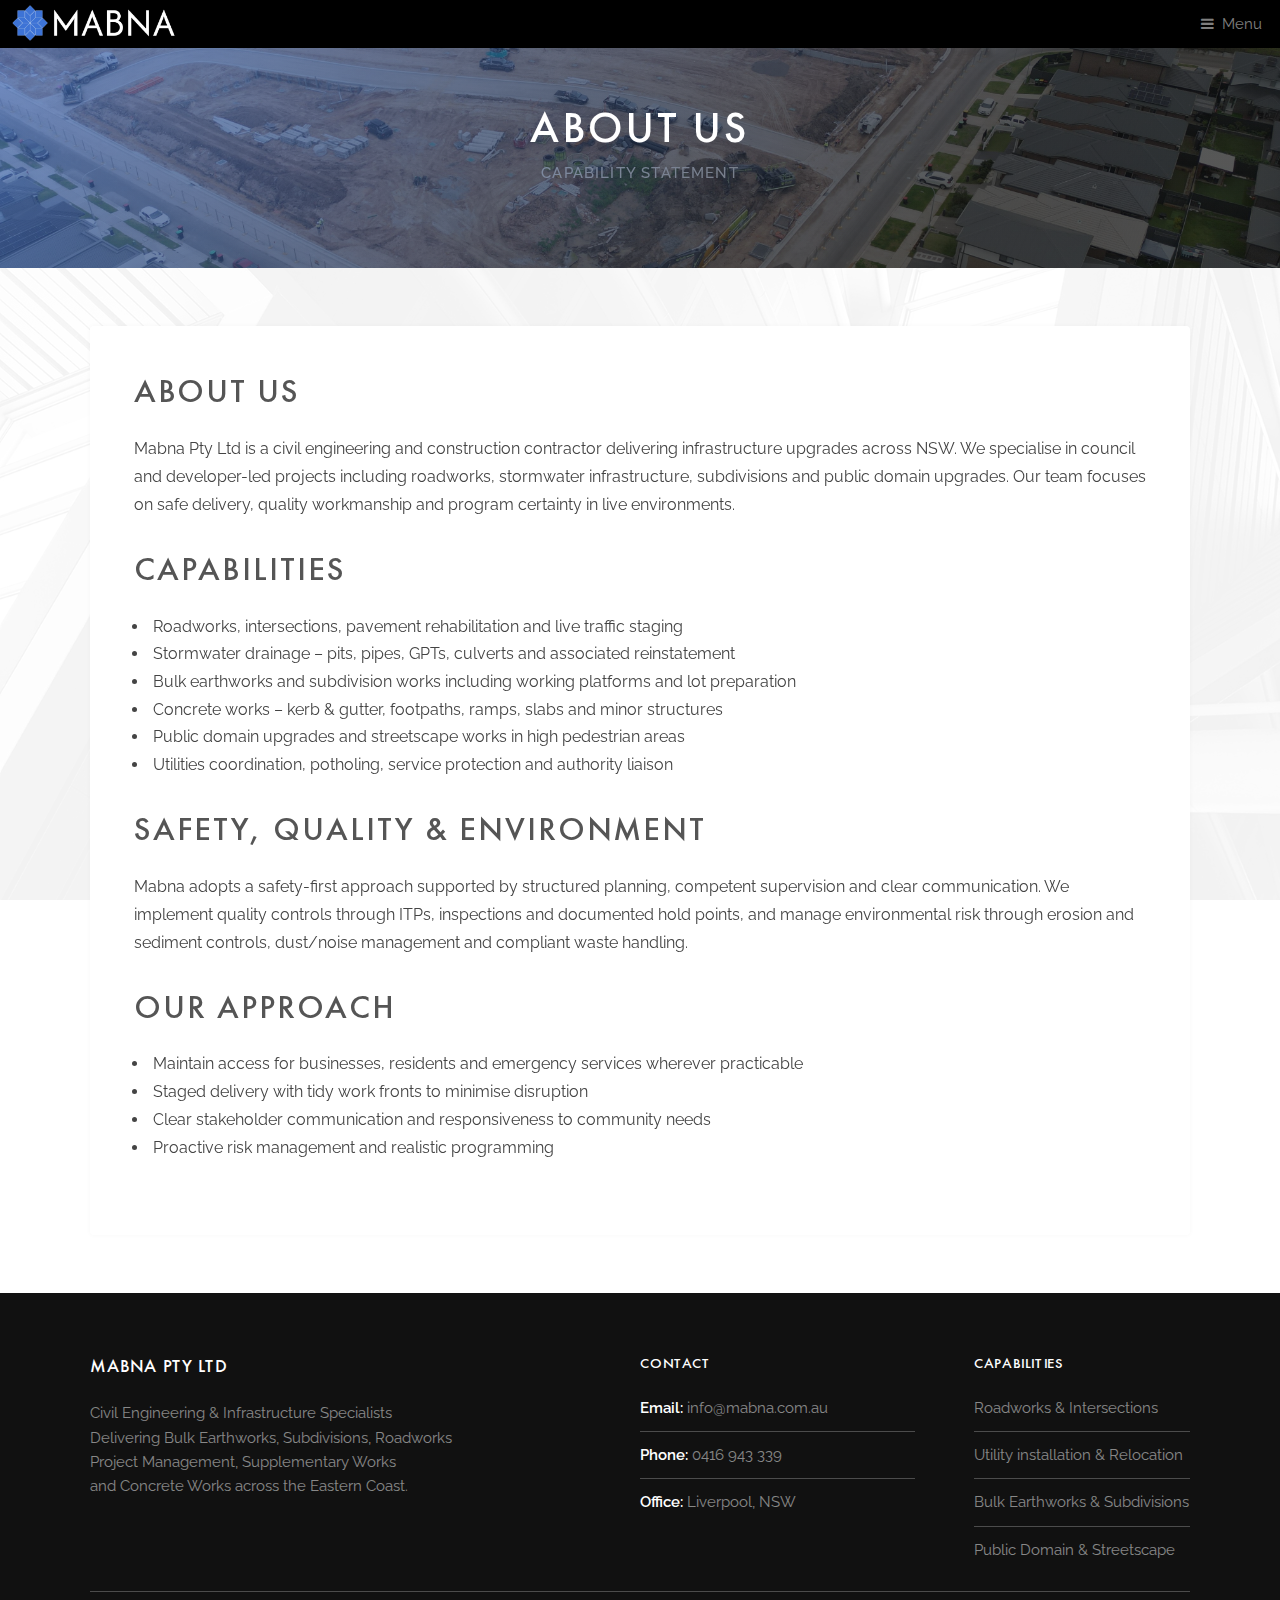
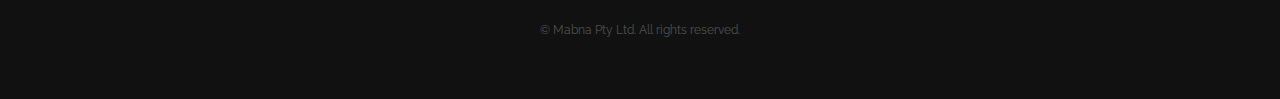
<file: about.html>
<!DOCTYPE HTML>
<!--
	Industrious by TEMPLATED
	templated.co @templatedco
	Released for free under the Creative Commons Attribution 3.0 license (templated.co/license)
-->
<html>
	<head>
		
		<title>About | Mabna</title>
<meta name="description" content="Learn about Mabna’s team, capabilities and approach to delivering council and development civil works across NSW.">

		<!-- Favicon & App Icons -->
<link rel="apple-touch-icon" sizes="180x180" href="images/favicon/apple-touch-icon.png">
<link rel="icon" type="image/png" sizes="32x32" href="images/favicon/favicon-32x32.png">
<link rel="icon" type="image/png" sizes="16x16" href="images/favicon/favicon-16x16.png">
<link rel="icon" type="image/x-icon" href="images/favicon/favicon.ico">

<!-- Android / PWA -->
<link rel="manifest" href="images/favicon/site.webmanifest">
<link rel="icon" type="image/png" sizes="192x192" href="images/favicon/android-chrome-192x192.png">
<link rel="icon" type="image/png" sizes="512x512" href="images/favicon/android-chrome-512x512.png">

		<meta charset="utf-8" />
		<meta name="viewport" content="width=device-width, initial-scale=1, user-scalable=no" />
		<meta name="description" content="" />
		<meta name="keywords" content="" />
		<link rel="stylesheet" href="assets/css/main.css" />
	</head>
	<body class="is-preload about">

		<!-- Header -->
			<header id="header">
				<a href="index.html" class="logo">
  <img src="images/logo.png" alt="Mabna" />
</a>

				<nav>
					<a href="#menu">Menu</a>
				</nav>
			</header>

		<!-- Nav -->
			<nav id="menu">
				<ul class="links">
					<li><a href="index.html">Home</a></li>
					<li><a href="about.html">About Us</a></li>
					<li><a href="projects.html">Projects</a></li>
					<li><a href="contact.html">Contact</a></li>
				</ul>
			</nav>

		<!-- Heading -->
			<div id="heading" >
				<header class="major">
 <h1>About Us</h1>
<p class="page-subtitle">Capability Statement</p>
</header>

			</div>

		<!-- Main -->
			<section id="main" class="wrapper">
				<div class="inner">
					<div class="content">
						<header>
							<h2>About Us</h2>
						</header>
						<p>
Mabna Pty Ltd is a civil engineering and construction contractor delivering infrastructure
upgrades across NSW. We specialise in council and developer-led projects including roadworks,
stormwater infrastructure, subdivisions and public domain upgrades. Our team focuses on safe
delivery, quality workmanship and program certainty in live environments.
</p>

<h2>Capabilities</h2>
<ul>
  <li>Roadworks, intersections, pavement rehabilitation and live traffic staging</li>
  <li>Stormwater drainage – pits, pipes, GPTs, culverts and associated reinstatement</li>
  <li>Bulk earthworks and subdivision works including working platforms and lot preparation</li>
  <li>Concrete works – kerb & gutter, footpaths, ramps, slabs and minor structures</li>
  <li>Public domain upgrades and streetscape works in high pedestrian areas</li>
  <li>Utilities coordination, potholing, service protection and authority liaison</li>
</ul>

<h2>Safety, Quality & Environment</h2>
<p>
Mabna adopts a safety-first approach supported by structured planning, competent supervision
and clear communication. We implement quality controls through ITPs, inspections and documented
hold points, and manage environmental risk through erosion and sediment controls, dust/noise
management and compliant waste handling.
</p>

<h2>Our Approach</h2>
<ul>
  <li>Maintain access for businesses, residents and emergency services wherever practicable</li>
  <li>Staged delivery with tidy work fronts to minimise disruption</li>
  <li>Clear stakeholder communication and responsiveness to community needs</li>
  <li>Proactive risk management and realistic programming</li>
</ul>
					</div>
				</div>
			</section>

		<!-- Footer -->
			<footer id="footer">
					<div class="inner">
					<div class="content">
					<section>
  <h3>Mabna Pty Ltd</h3>
  <p>
    Civil Engineering &amp; Infrastructure Specialists<br />
    Delivering Bulk Earthworks, Subdivisions, Roadworks<br /> Project Management, Supplementary Works<br /> and Concrete Works across the Eastern Coast.
  </p>
</section>

<section>
  <h4>Contact</h4>
  <ul class="alt">
    <li><strong>Email:</strong> info@mabna.com.au</li>
    <li><strong>Phone:</strong> 0416 943 339</li>
    <li><strong>Office:</strong> Liverpool, NSW</li>
  </ul>
</section>

<section>
  <h4>Capabilities</h4>
  <ul class="alt">
   <li>Roadworks &amp; Intersections</li>
    <li>Utility installation &amp; Relocation</li>
    <li>Bulk Earthworks &amp; Subdivisions</li>
    <li>Public Domain &amp; Streetscape</li>
  </ul>
</section>

					</div>
					<div class="copyright">
  &copy; Mabna Pty Ltd. All rights reserved.
</div>

			</footer>

		<!-- Scripts -->
			<script src="assets/js/jquery.min.js"></script>
			<script src="assets/js/browser.min.js"></script>
			<script src="assets/js/breakpoints.min.js"></script>
			<script src="assets/js/util.js"></script>
			<script src="assets/js/main.js"></script>

	</body>
</html>
</file>
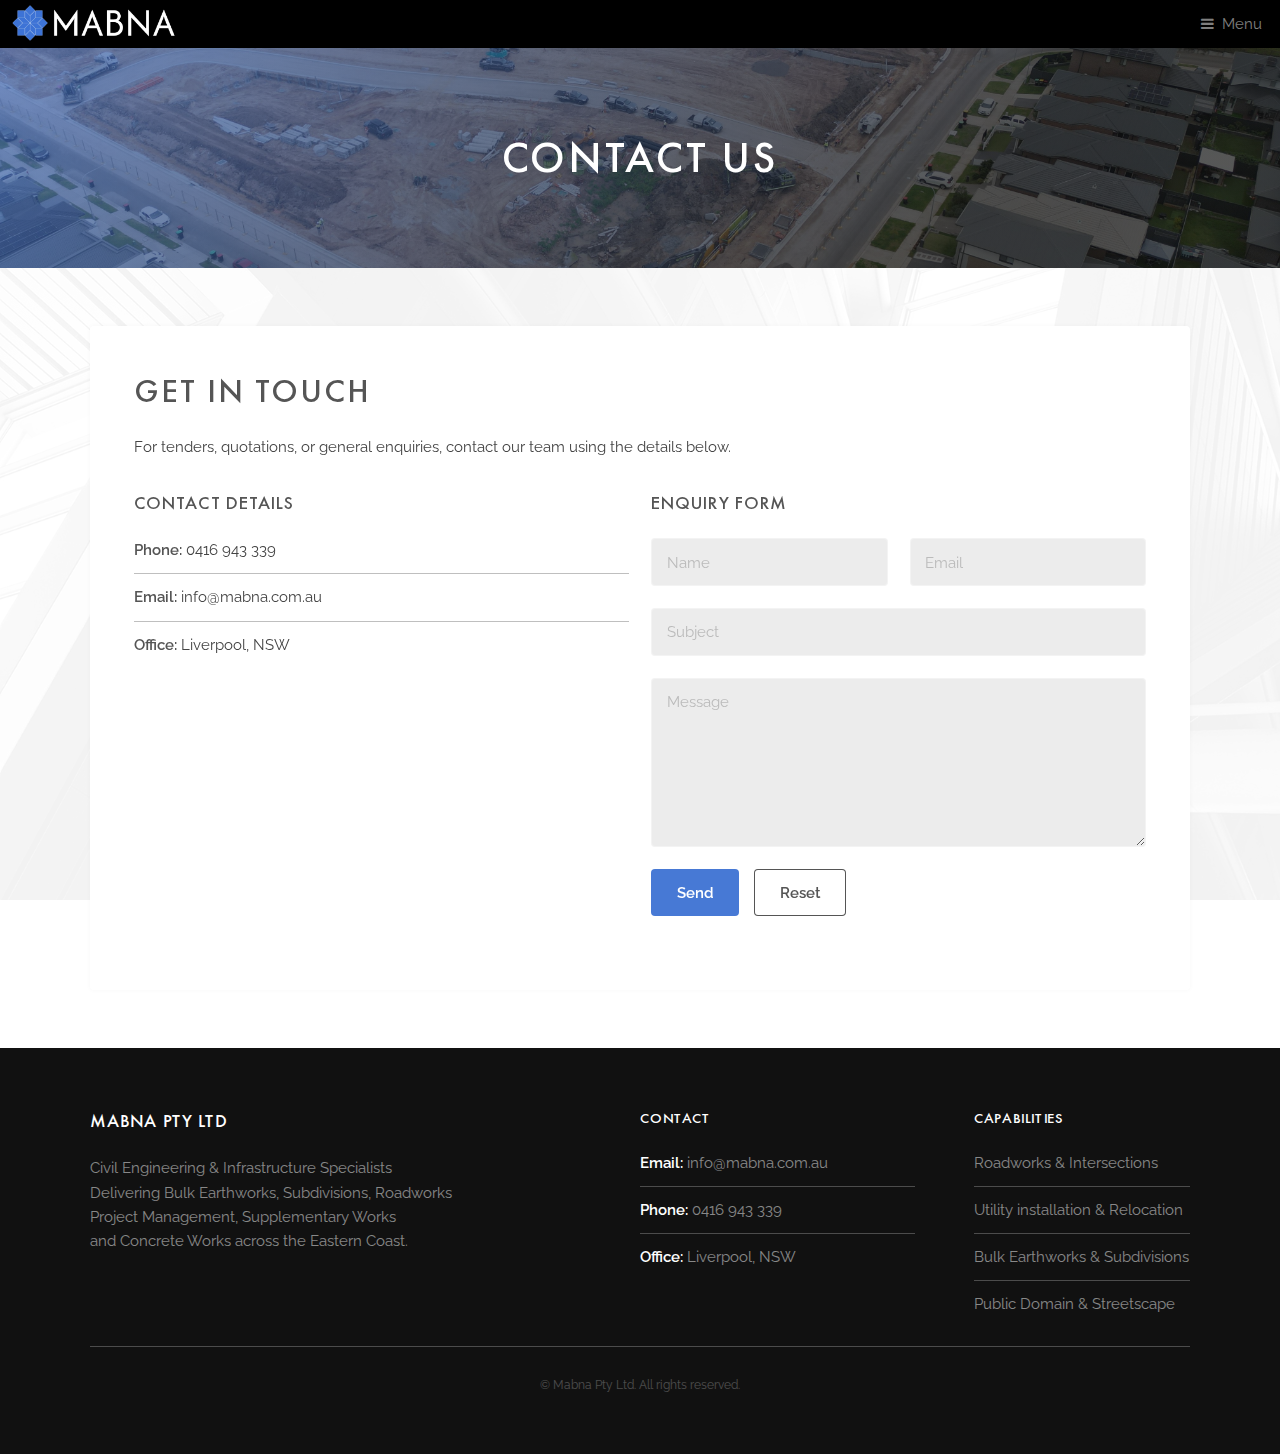
<file: contact.html>
<!DOCTYPE HTML>
<!--
	Industrious by TEMPLATED
	templated.co @templatedco
	Released for free under the Creative Commons Attribution 3.0 license (templated.co/license)
-->
<html>
	<head>
		
		<title>Contact | Mabna</title>
<meta name="description" content="Contact Mabna for civil construction and project delivery enquiries across Sydney and NSW.">

		<!-- Favicon & App Icons -->
<link rel="apple-touch-icon" sizes="180x180" href="images/favicon/apple-touch-icon.png">
<link rel="icon" type="image/png" sizes="32x32" href="images/favicon/favicon-32x32.png">
<link rel="icon" type="image/png" sizes="16x16" href="images/favicon/favicon-16x16.png">
<link rel="icon" type="image/x-icon" href="images/favicon/favicon.ico">

<!-- Android / PWA -->
<link rel="manifest" href="images/favicon/site.webmanifest">
<link rel="icon" type="image/png" sizes="192x192" href="images/favicon/android-chrome-192x192.png">
<link rel="icon" type="image/png" sizes="512x512" href="images/favicon/android-chrome-512x512.png">

		<meta charset="utf-8" />
		<meta name="viewport" content="width=device-width, initial-scale=1, user-scalable=no" />
		<meta name="description" content="" />
		<meta name="keywords" content="" />
		<link rel="stylesheet" href="assets/css/main.css" />
	</head>
	<body class="is-preload">

		<!-- Header -->
			<header id="header">
				<a href="index.html" class="logo">
  <img src="images/logo.png" alt="Mabna" />
</a>

				<nav>
					<a href="#menu">Menu</a>
				</nav>
			</header>

		<!-- Nav -->
			<nav id="menu">
				<ul class="links">
					<li><a href="index.html">Home</a></li>
					<li><a href="about.html">About Us</a></li>
					<li><a href="projects.html">Projects</a></li>
					<li><a href="contact.html">Contact</a></li>
				</ul>
			</nav>

		<!-- Heading -->
			<div id="heading" >
				<h1>Contact Us</h1>
			</div>

		<!-- Main -->
			<section id="main" class="wrapper">
				<div class="inner">
					<div class="content">

						<header>
							<h2>Get in touch</h2>
						</header>
						<p>For tenders, quotations, or general enquiries, contact our team using the details below.</p>
						<div class="row">
							<div class="col-6 col-12-medium">
								<h3>Contact details</h3>
								<ul class="alt">
									<li><strong>Phone:</strong> 0416 943 339</li>
									<li><strong>Email:</strong> info@mabna.com.au</li>
									<li><strong>Office:</strong> Liverpool, NSW</li>
								</ul>
								<p>
							</div>
							<div class="col-6 col-12-medium">
								<h3>Enquiry form</h3>
								

<form id="contact-form" method="POST" action="https://formspree.io/f/xvgeyzjv">
  <!-- Email subject -->
  <input type="hidden" name="_subject" value="New website enquiry – Mabna">

  <!-- Spam protection (honeypot) -->
  <input type="text" name="_gotcha" style="display:none">

  <div class="row gtr-uniform">
    <div class="col-6 col-12-xsmall">
      <input type="text" name="name" id="name" placeholder="Name" required />
    </div>

    <div class="col-6 col-12-xsmall">
      <input type="email" name="email" id="email" placeholder="Email" required />
    </div>

    <div class="col-12">
      <input type="text" name="subject" id="subject" placeholder="Subject" required />

    </div>

    <div class="col-12">
      <textarea name="message" id="message" placeholder="Message" rows="6" required></textarea>
    </div>

    <div class="col-12">
      <ul class="actions">
        <li><input type="submit" value="Send" class="primary" /></li>
        <li><input type="reset" value="Reset" /></li>
      </ul>
    </div>
  </div>
</form>

<div id="form-success" style="display:none;">
  <h3>Thanks — we’ve received your enquiry.</h3>
  <p>Our team will be in touch shortly.</p>
</div>

								</form>
								
						</div>
</div>
				</div>
			</section>

		<!-- Footer -->
			<footer id="footer">
				<div class="inner">
					<div class="content">
					<section>
  <h3>Mabna Pty Ltd</h3>
  <p>
    Civil Engineering &amp; Infrastructure Specialists<br />
    Delivering Bulk Earthworks, Subdivisions, Roadworks<br /> Project Management, Supplementary Works<br /> and Concrete Works across the Eastern Coast.
  </p>
</section>

<section>
  <h4>Contact</h4>
  <ul class="alt">
    <li><strong>Email:</strong> info@mabna.com.au</li>
    <li><strong>Phone:</strong> 0416 943 339</li>
    <li><strong>Office:</strong> Liverpool, NSW</li>
  </ul>
</section>

<section>
  <h4>Capabilities</h4>
  <ul class="alt">
    <li>Roadworks &amp; Intersections</li>
    <li>Utility installation &amp; Relocation</li>
    <li>Bulk Earthworks &amp; Subdivisions</li>
    <li>Public Domain &amp; Streetscape</li>
  </ul>
</section>

					</div>
					<div class="copyright">
  &copy; Mabna Pty Ltd. All rights reserved.
</div>

			</footer>

		<!-- Scripts -->
			<script src="assets/js/jquery.min.js"></script>
			<script src="assets/js/browser.min.js"></script>
			<script src="assets/js/breakpoints.min.js"></script>
			<script src="assets/js/util.js"></script>
			<script src="assets/js/main.js"></script>
<script>
  const form = document.getElementById("contact-form");
  const successMessage = document.getElementById("form-success");

  form.addEventListener("submit", async function (e) {
    e.preventDefault();

    // Force HTML validation UI
    if (!form.checkValidity()) {
      form.reportValidity();
      return;
    }

    const formData = new FormData(form);

    try {
      const response = await fetch(form.action, {
        method: "POST",
        body: formData,
        headers: { "Accept": "application/json" }
      });

      if (response.ok) {
        form.style.display = "none";
        successMessage.style.display = "block";
      } else {
        alert("There was a problem submitting the form. Please try again.");
      }
    } catch (err) {
      alert("There was a problem submitting the form. Please try again.");
    }
  });
</script>


	</body>
</html>
</file>
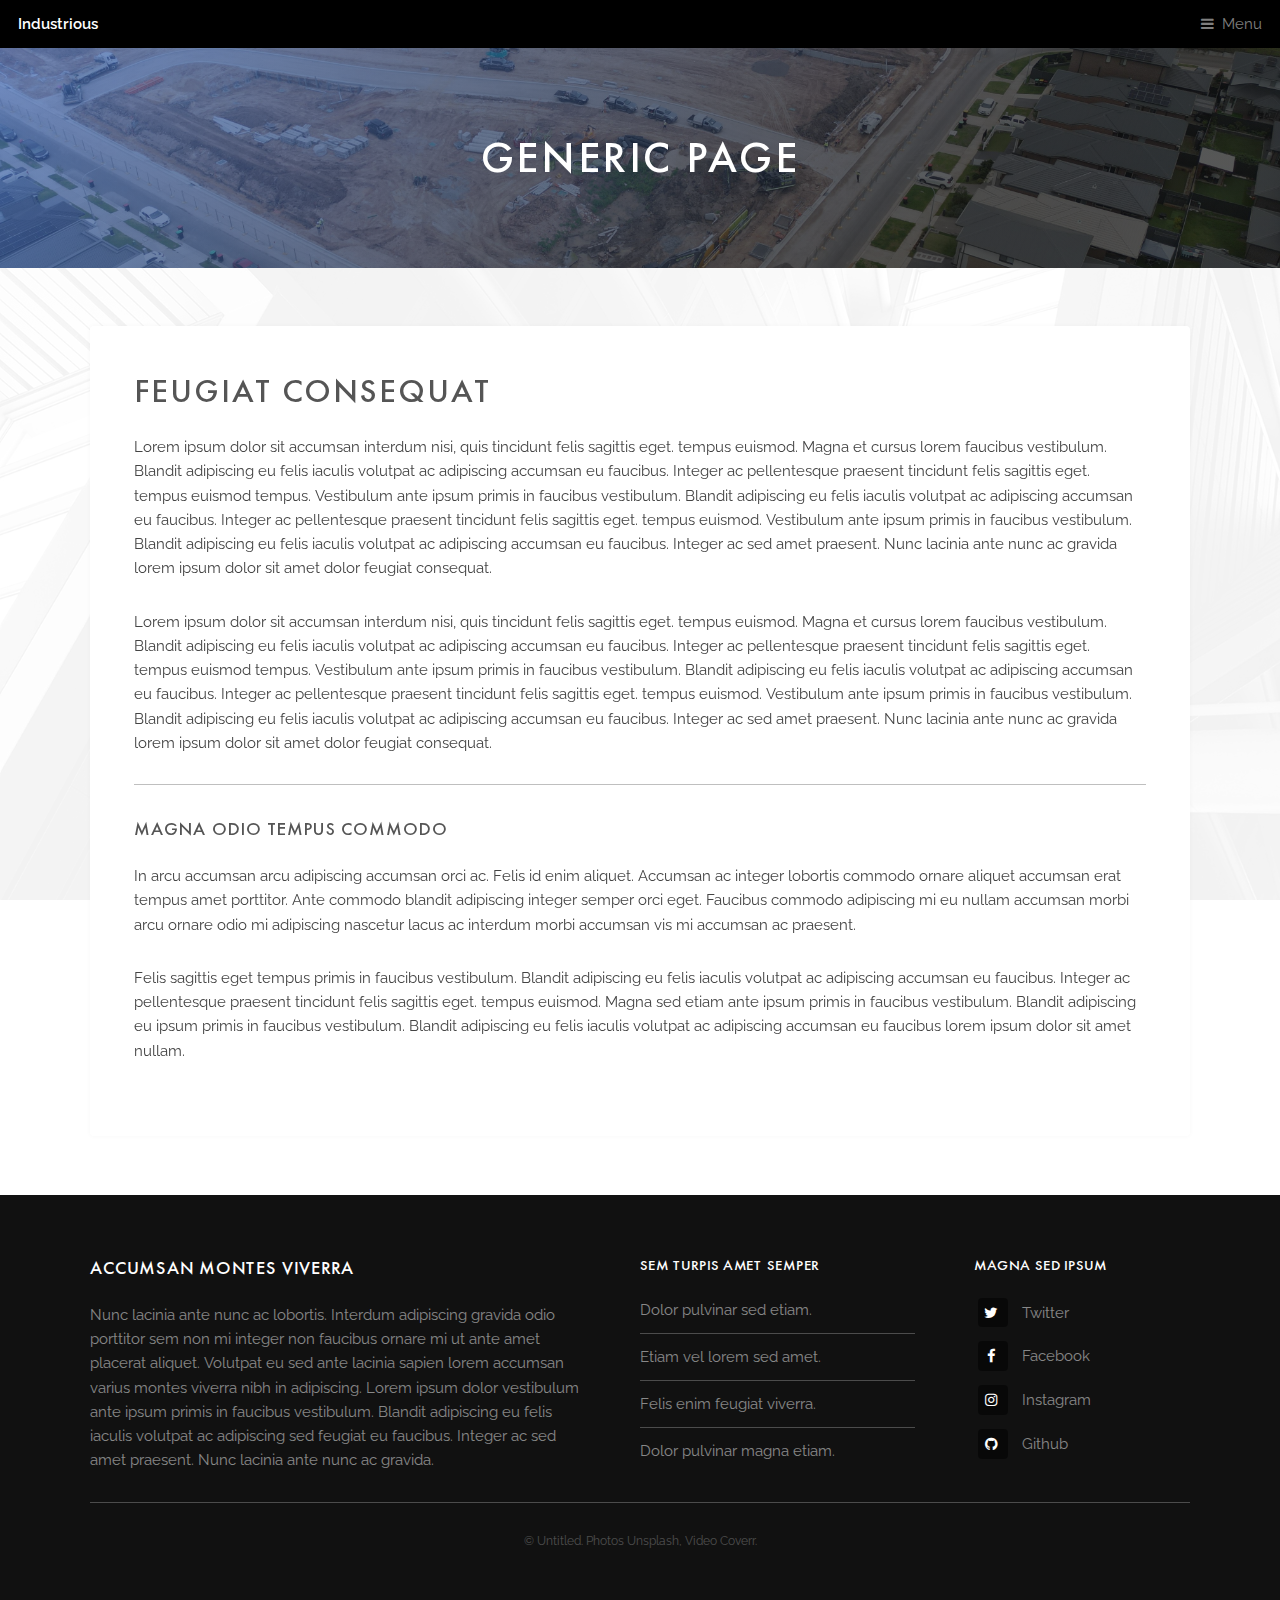
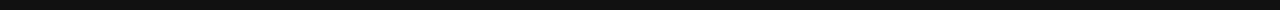
<file: generic.html>
<!DOCTYPE HTML>
<!--
	Industrious by TEMPLATED
	templated.co @templatedco
	Released for free under the Creative Commons Attribution 3.0 license (templated.co/license)
-->
<html>
	<head>
		<title>Generic Page - Industrious by TEMPLATED</title>
		<meta charset="utf-8" />
		<meta name="viewport" content="width=device-width, initial-scale=1, user-scalable=no" />
		<meta name="description" content="" />
		<meta name="keywords" content="" />
		<link rel="stylesheet" href="assets/css/main.css" />
	</head>
	<body class="is-preload">

		<!-- Header -->
			<header id="header">
				<a class="logo" href="index.html">Industrious</a>
				<nav>
					<a href="#menu">Menu</a>
				</nav>
			</header>

		<!-- Nav -->
			<nav id="menu">
				<ul class="links">
					<li><a href="index.html">Home</a></li>
					<li><a href="elements.html">Elements</a></li>
					<li><a href="generic.html">Generic</a></li>
				</ul>
			</nav>

		<!-- Heading -->
			<div id="heading" >
				<h1>Generic Page</h1>
			</div>

		<!-- Main -->
			<section id="main" class="wrapper">
				<div class="inner">
					<div class="content">
						<header>
							<h2>Feugiat consequat</h2>
						</header>
						<p>Lorem ipsum dolor sit accumsan interdum nisi, quis tincidunt felis sagittis eget. tempus euismod. Magna et cursus lorem faucibus vestibulum. Blandit adipiscing eu felis iaculis volutpat ac adipiscing accumsan eu faucibus. Integer ac pellentesque praesent tincidunt felis sagittis eget. tempus euismod tempus. Vestibulum ante ipsum primis in faucibus vestibulum. Blandit adipiscing eu felis iaculis volutpat ac adipiscing accumsan eu faucibus. Integer ac pellentesque praesent tincidunt felis sagittis eget. tempus euismod. Vestibulum ante ipsum primis in faucibus vestibulum. Blandit adipiscing eu felis iaculis volutpat ac adipiscing accumsan eu faucibus. Integer ac sed amet praesent. Nunc lacinia ante nunc ac gravida lorem ipsum dolor sit amet dolor feugiat consequat. </p>
						<p>Lorem ipsum dolor sit accumsan interdum nisi, quis tincidunt felis sagittis eget. tempus euismod. Magna et cursus lorem faucibus vestibulum. Blandit adipiscing eu felis iaculis volutpat ac adipiscing accumsan eu faucibus. Integer ac pellentesque praesent tincidunt felis sagittis eget. tempus euismod tempus. Vestibulum ante ipsum primis in faucibus vestibulum. Blandit adipiscing eu felis iaculis volutpat ac adipiscing accumsan eu faucibus. Integer ac pellentesque praesent tincidunt felis sagittis eget. tempus euismod. Vestibulum ante ipsum primis in faucibus vestibulum. Blandit adipiscing eu felis iaculis volutpat ac adipiscing accumsan eu faucibus. Integer ac sed amet praesent. Nunc lacinia ante nunc ac gravida lorem ipsum dolor sit amet dolor feugiat consequat. </p>
						<hr />
						<h3>Magna odio tempus commodo</h3>
						<p>In arcu accumsan arcu adipiscing accumsan orci ac. Felis id enim aliquet. Accumsan ac integer lobortis commodo ornare aliquet accumsan erat tempus amet porttitor. Ante commodo blandit adipiscing integer semper orci eget. Faucibus commodo adipiscing mi eu nullam accumsan morbi arcu ornare odio mi adipiscing nascetur lacus ac interdum morbi accumsan vis mi accumsan ac praesent.</p>
						<p>Felis sagittis eget tempus primis in faucibus vestibulum. Blandit adipiscing eu felis iaculis volutpat ac adipiscing accumsan eu faucibus. Integer ac pellentesque praesent tincidunt felis sagittis eget. tempus euismod. Magna sed etiam ante ipsum primis in faucibus vestibulum. Blandit adipiscing eu ipsum primis in faucibus vestibulum. Blandit adipiscing eu felis iaculis volutpat ac adipiscing accumsan eu faucibus lorem ipsum dolor sit amet nullam.</p>
					</div>
				</div>
			</section>

		<!-- Footer -->
			<footer id="footer">
				<div class="inner">
					<div class="content">
						<section>
							<h3>Accumsan montes viverra</h3>
							<p>Nunc lacinia ante nunc ac lobortis. Interdum adipiscing gravida odio porttitor sem non mi integer non faucibus ornare mi ut ante amet placerat aliquet. Volutpat eu sed ante lacinia sapien lorem accumsan varius montes viverra nibh in adipiscing. Lorem ipsum dolor vestibulum ante ipsum primis in faucibus vestibulum. Blandit adipiscing eu felis iaculis volutpat ac adipiscing sed feugiat eu faucibus. Integer ac sed amet praesent. Nunc lacinia ante nunc ac gravida.</p>
						</section>
						<section>
							<h4>Sem turpis amet semper</h4>
							<ul class="alt">
								<li><a href="#">Dolor pulvinar sed etiam.</a></li>
								<li><a href="#">Etiam vel lorem sed amet.</a></li>
								<li><a href="#">Felis enim feugiat viverra.</a></li>
								<li><a href="#">Dolor pulvinar magna etiam.</a></li>
							</ul>
						</section>
						<section>
							<h4>Magna sed ipsum</h4>
							<ul class="plain">
								<li><a href="#"><i class="icon fa-twitter">&nbsp;</i>Twitter</a></li>
								<li><a href="#"><i class="icon fa-facebook">&nbsp;</i>Facebook</a></li>
								<li><a href="#"><i class="icon fa-instagram">&nbsp;</i>Instagram</a></li>
								<li><a href="#"><i class="icon fa-github">&nbsp;</i>Github</a></li>
							</ul>
						</section>
					</div>
					<div class="copyright">
						&copy; Untitled. Photos <a href="https://unsplash.co">Unsplash</a>, Video <a href="https://coverr.co">Coverr</a>.
					</div>
				</div>
			</footer>

		<!-- Scripts -->
			<script src="assets/js/jquery.min.js"></script>
			<script src="assets/js/browser.min.js"></script>
			<script src="assets/js/breakpoints.min.js"></script>
			<script src="assets/js/util.js"></script>
			<script src="assets/js/main.js"></script>

	</body>
</html>
</file>
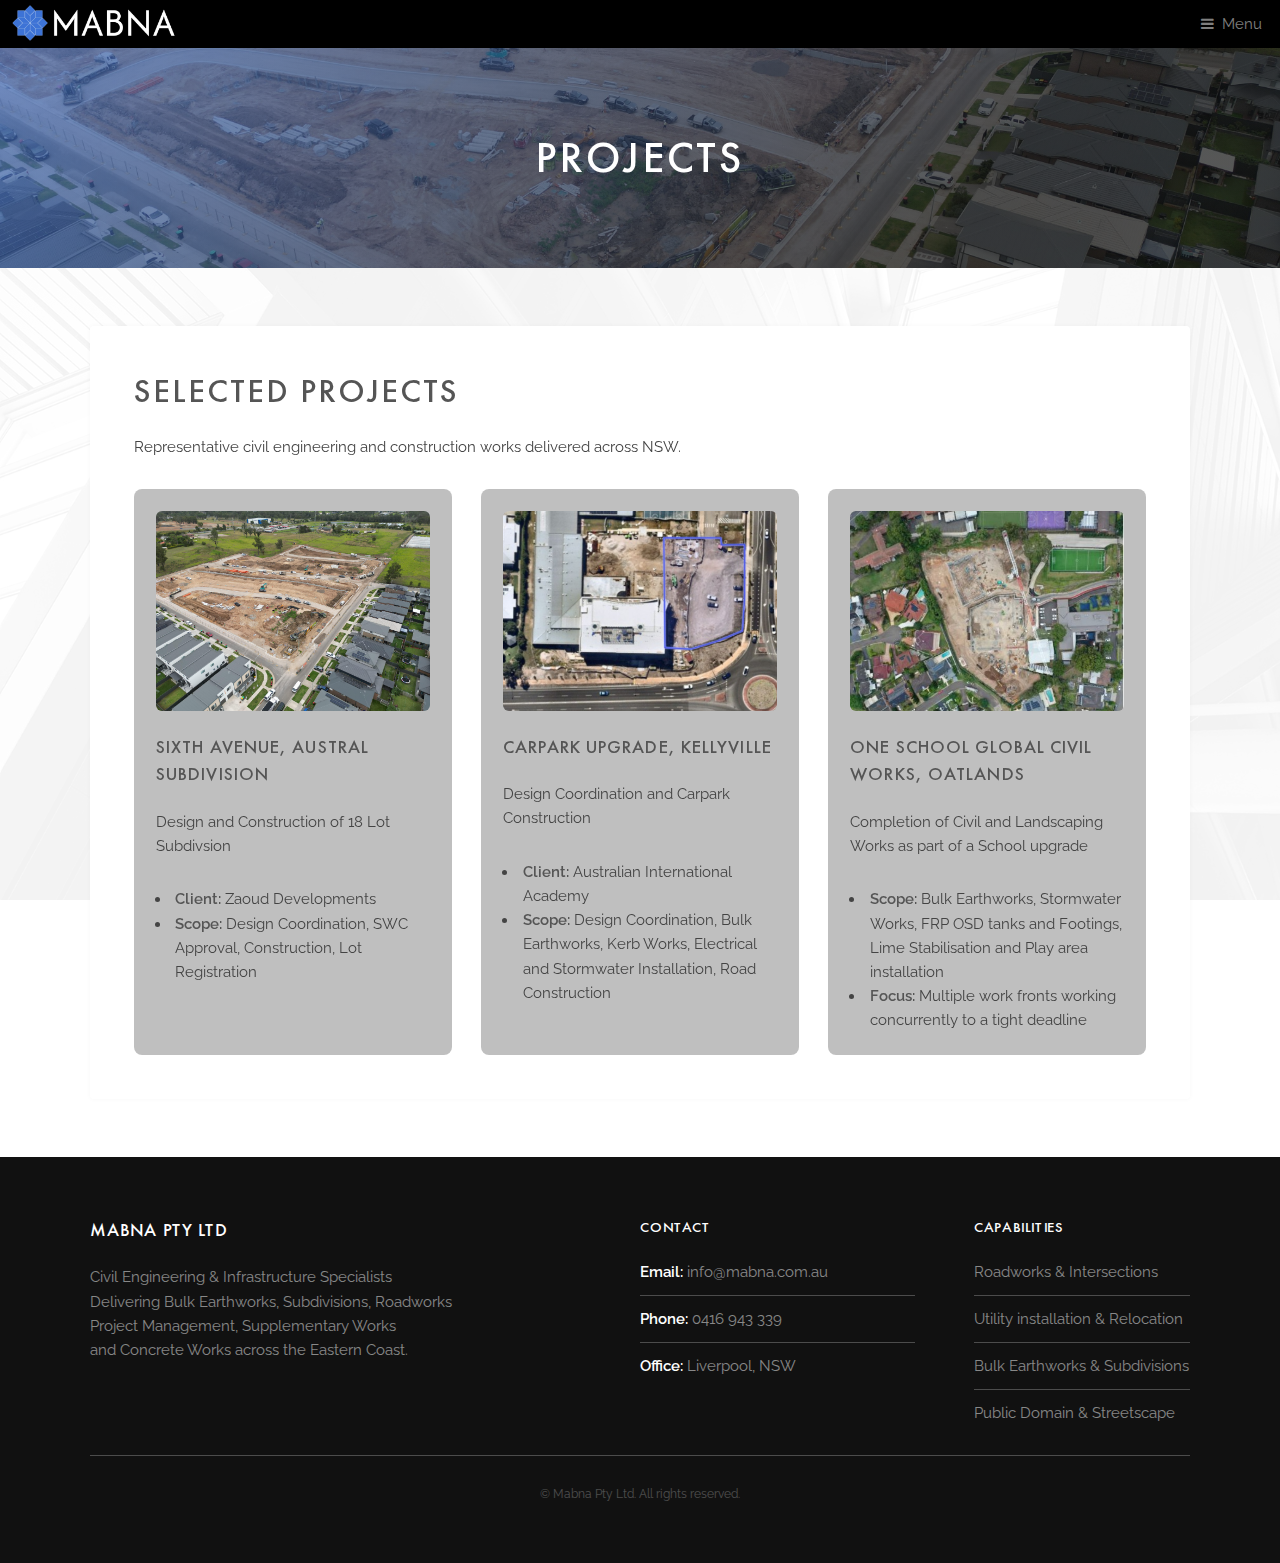
<file: projects.html>
<!DOCTYPE HTML>
<!--
	Industrious by TEMPLATED
	templated.co @templatedco
	Released for free under the Creative Commons Attribution 3.0 license (templated.co/license)
-->
<html>
	<head>
		
		<title>Projects | Mabna</title>
		<!-- Favicon & App Icons -->
<link rel="apple-touch-icon" sizes="180x180" href="images/favicon/apple-touch-icon.png">
<link rel="icon" type="image/png" sizes="32x32" href="images/favicon/favicon-32x32.png">
<link rel="icon" type="image/png" sizes="16x16" href="images/favicon/favicon-16x16.png">
<link rel="icon" type="image/x-icon" href="images/favicon/favicon.ico">

<!-- Android / PWA -->
<link rel="manifest" href="images/favicon/site.webmanifest">
<link rel="icon" type="image/png" sizes="192x192" href="images/favicon/android-chrome-192x192.png">
<link rel="icon" type="image/png" sizes="512x512" href="images/favicon/android-chrome-512x512.png">

		<meta charset="utf-8" />
		<meta name="viewport" content="width=device-width, initial-scale=1, user-scalable=no" />
		<meta name="description" content="" />
		<meta name="keywords" content="" />
		<link rel="stylesheet" href="assets/css/main.css" />
	</head>
	<body class="is-preload">

		<!-- Header -->
			<header id="header">
				<a href="index.html" class="logo">
  <img src="images/logo.png" alt="Mabna Pty Ltd" />
</a>

				<nav>
					<a href="#menu">Menu</a>
				</nav>
			</header>

		<!-- Nav -->
			<nav id="menu">
				<ul class="links">
					<li><a href="index.html">Home</a></li>
					<li><a href="about.html">About Us</a></li>
					<li><a href="projects.html">Projects</a></li>
					<li><a href="contact.html">Contact</a></li>
				</ul>
			</nav>

		<!-- Heading -->
			<div id="heading" >
				<h1>Projects</h1>
			</div>

		<!-- Main -->
			<section id="main" class="wrapper">
				<div class="inner">
					<div class="content">
<header>
  <h2>Selected Projects</h2>
  <p>Representative civil engineering and construction works delivered across NSW.</p>
</header>

<div class="project-grid">

  <article class="project-card">
    <img src="images/project-1.jpg" alt="Bigge Street & Railway Street Intersection Upgrade">
    <h3>Sixth Avenue, Austral Subdivision</h3>
    <p>Design and Construction of 18 Lot Subdivsion</p>
    <ul>
      <li><strong>Client:</strong> Zaoud Developments</li>
      <li><strong>Scope:</strong> Design Coordination, SWC Approval, Construction, Lot Registration</li>
    </ul>
  </article>

  <article class="project-card">
    <img src="images/project-2.jpg" alt="Subdivision Works – South West Sydney">
    <h3>Carpark Upgrade, Kellyville</h3>
    <p>Design Coordination and Carpark Construction</p>
    <ul>
      <li><strong>Client:</strong> Australian International Academy</li>
      <li><strong>Scope:</strong> Design Coordination, Bulk Earthworks, Kerb Works, Electrical and Stormwater Installation, Road Construction</li>
    </ul>
  </article>

  <article class="project-card">
    <img src="images/project-3.jpg" alt="Stormwater & Public Domain Upgrade">
    <h3>One School Global Civil Works, Oatlands</h3>
    <p>Completion of Civil and Landscaping Works as part of a School upgrade</p>
    <ul>
      <li><strong>Scope:</strong> Bulk Earthworks, Stormwater Works, FRP OSD tanks and Footings, Lime Stabilisation and Play area installation</li>
      <li><strong>Focus:</strong> Multiple work fronts working concurrently to a tight deadline</li>
    </ul>
  </article>

</div>


				</div>
			</section>

		<!-- Footer -->
			<footer id="footer">
					<div class="inner">
					<div class="content">
					<section>
  <h3>Mabna Pty Ltd</h3>
  <p>
     Civil Engineering &amp; Infrastructure Specialists<br />
    Delivering Bulk Earthworks, Subdivisions, Roadworks<br /> Project Management, Supplementary Works<br /> and Concrete Works across the Eastern Coast.
  </p>
</section>

<section>
  <h4>Contact</h4>
  <ul class="alt">
    <li><strong>Email:</strong> info@mabna.com.au</li>
    <li><strong>Phone:</strong> 0416 943 339</li>
    <li><strong>Office:</strong> Liverpool, NSW</li>
  </ul>
</section>

<section>
  <h4>Capabilities</h4>
  <ul class="alt">
   <li>Roadworks &amp; Intersections</li>
    <li>Utility installation &amp; Relocation</li>
    <li>Bulk Earthworks &amp; Subdivisions</li>
    <li>Public Domain &amp; Streetscape</li>
  </ul>
</section>

					</div>
					<div class="copyright">
  &copy; Mabna Pty Ltd. All rights reserved.
</div>

			</footer>

		<!-- Scripts -->
			<script src="assets/js/jquery.min.js"></script>
			<script src="assets/js/browser.min.js"></script>
			<script src="assets/js/breakpoints.min.js"></script>
			<script src="assets/js/util.js"></script>
			<script src="assets/js/main.js"></script>

	</body>
</html>
</file>
<file: assets/css/main.css>
@import url(font-awesome.min.css);
@import url("https://fonts.googleapis.com/css?family=Raleway:200,300,400,500,600");
/*
	Industrious by TEMPLATED
	templated.co @templatedco
	Released for free under the Creative Commons Attribution 3.0 license (templated.co/license)
*/
/* Basic */

@font-face {
  font-family: "FuturaCyrillic";
  src: url("../fonts/FuturaCyrillicMedium.ttf") format("truetype");
  font-weight: 500;
  font-style: normal;
  font-display: swap;
}

@-ms-viewport {
  width: device-width; }
body {
  -ms-overflow-style: scrollbar; }

@media screen and (max-width: 480px) {
  html, body {
    min-width: 320px; } }
html {
  box-sizing: border-box; }

*, *:before, *:after {
  box-sizing: inherit; }

body {
  background: #ffffff; }
  body.is-preload *, body.is-preload *:before, body.is-preload *:after {
    -moz-animation: none !important;
    -webkit-animation: none !important;
    -ms-animation: none !important;
    animation: none !important;
    -moz-transition: none !important;
    -webkit-transition: none !important;
    -ms-transition: none !important;
    transition: none !important; }

html, body, div, span, applet, object,
iframe, h1, h2, h3, h4, h5, h6, p, blockquote,
pre, a, abbr, acronym, address, big, cite,
code, del, dfn, em, img, ins, kbd, q, s, samp,
small, strike, strong, sub, sup, tt, var, b,
u, i, center, dl, dt, dd, ol, ul, li, fieldset,
form, label, legend, table, caption, tbody,
tfoot, thead, tr, th, td, article, aside,
canvas, details, embed, figure, figcaption,
footer, header, hgroup, menu, nav, output, ruby,
section, summary, time, mark, audio, video {
  margin: 0;
  padding: 0;
  border: 0;
  font-size: 100%;
  font: inherit;
  vertical-align: baseline; }

article, aside, details, figcaption, figure,
footer, header, hgroup, menu, nav, section {
  display: block; }

body {
  line-height: 1; }

ol, ul {
  list-style: none; }

blockquote, q {
  quotes: none; }
  blockquote:before, blockquote:after, q:before, q:after {
    content: '';
    content: none; }

table {
  border-collapse: collapse;
  border-spacing: 0; }

body {
  -webkit-text-size-adjust: none; }

mark {
  background-color: transparent;
  color: inherit; }

input::-moz-focus-inner {
  border: 0;
  padding: 0; }

input, select, textarea {
  -moz-appearance: none;
  -webkit-appearance: none;
  -ms-appearance: none;
  appearance: none; }

/* Typography */
html {
  font-size: 13pt; }
  @media screen and (max-width: 1680px) {
    html {
      font-size: 11pt; } }
  @media screen and (max-width: 980px) {
    html {
      font-size: 12pt; } }
  @media screen and (max-width: 480px) {
    html {
      font-size: 11pt; } }

body {
  background-color: #ffffff;
  color: #444444; }

body, input, select, textarea {
  font-family: "Raleway", Arial, Helvetica, sans-serif;
  font-weight: 400;
  font-size: 1rem;
  line-height: 1.65; }

a {
  -moz-transition: color 0.2s ease-in-out;
  -webkit-transition: color 0.2s ease-in-out;
  -ms-transition: color 0.2s ease-in-out;
  transition: color 0.2s ease-in-out;
  text-decoration: underline; }
  a:hover {
    text-decoration: none; }

strong, b {
  font-weight: 600; }

em, i {
  font-style: italic; }

p {
  margin: 0 0 2rem 0; }

header.special {
  text-align: center;
  margin-bottom: 4rem; }
  header.special p {
    max-width: 75%;
    margin-left: auto;
    margin-right: auto; }

h1, h2, h3, h4, h5, h6 {
  font-family: "FuturaCyrillic", Helvetica, Arial, sans-serif;
  font-weight: 500;
  line-height: 1.5;
  text-transform: uppercase;
  letter-spacing: 0.06em;
  margin: 0 0 1.5rem 0;
}

  h1 a, h2 a, h3 a, h4 a, h5 a, h6 a {
    color: inherit;
    text-decoration: none; }

h1 {
  font-size: 3rem;
  line-height: 1.2; }

h2 {
  font-size: 2.25rem;
  line-height: 1.3; }

h3 {
  font-size: 1.25rem; }

h4 {
  font-size: 1rem; }

h5 {
  font-size: 0.9rem; }

h6 {
  font-size: 0.7rem; }

@media screen and (max-width: 736px) {
  h1 {
    font-size: 2.75rem;
    line-height: 1.3; }

  h2 {
    font-size: 1.75rem;
    line-height: 1.5; }

  h3 {
    font-size: 1.25rem; } }
sub {
  font-size: 0.8rem;
  position: relative;
  top: 0.5rem; }

sup {
  font-size: 0.8rem;
  position: relative;
  top: -0.5rem; }

blockquote {
  border-left: solid 0.5rem;
  font-style: italic;
  margin: 0 0 2rem 0;
  padding: 1rem 0 1rem 2rem; }

code {
  border-radius: 4px;
  border: solid 1px;
  font-family: "Courier New", monospace;
  font-size: 0.9rem;
  margin: 0 0.25rem;
  padding: 0.25rem 0.65rem; }

pre {
  -webkit-overflow-scrolling: touch;
  font-family: "Courier New", monospace;
  font-size: 0.9rem;
  margin: 0 0 2rem 0; }
  pre code {
    display: block;
    line-height: 1.75;
    padding: 1rem 1.5rem;
    overflow-x: auto; }

hr {
  border: 0;
  border-bottom: solid 1px;
  margin: 2rem 0; }
  hr.major {
    margin: 4rem 0; }

input, select, textarea {
  color: #555555; }

a {
  color: #4779D5; }

strong, b {
  color: #555555; }

h1, h2, h3, h4, h5, h6 {
  color: #555555; }

blockquote {
  border-left-color: rgba(0, 0, 0, 0.25); }

code {
  background: rgba(0, 0, 0, 0.075);
  border-color: rgba(0, 0, 0, 0.25); }

hr {
  border-bottom-color: rgba(0, 0, 0, 0.25); }

/* Inner */
.inner {
  margin: 0 auto;
  width: 75rem;
  max-width: calc(100% - 6rem); }
  @media screen and (max-width: 480px) {
    .inner {
      max-width: calc(100% - 3rem); } }

/* Button */
input[type="submit"],
input[type="reset"],
input[type="button"],
button,
.button {
  -moz-appearance: none;
  -webkit-appearance: none;
  -ms-appearance: none;
  appearance: none;
  -moz-transition: background-color 0.2s ease-in-out, box-shadow 0.2s ease-in-out, color 0.2s ease-in-out;
  -webkit-transition: background-color 0.2s ease-in-out, box-shadow 0.2s ease-in-out, color 0.2s ease-in-out;
  -ms-transition: background-color 0.2s ease-in-out, box-shadow 0.2s ease-in-out, color 0.2s ease-in-out;
  transition: background-color 0.2s ease-in-out, box-shadow 0.2s ease-in-out, color 0.2s ease-in-out;
  border: 0;
  border-radius: 4px;
  cursor: pointer;
  display: inline-block;
  font-weight: 600;
  height: 3.25rem;
  line-height: 3.25rem;
  padding: 0 1.75rem;
  text-align: center;
  text-decoration: none;
  white-space: nowrap; }
  input[type="submit"].small,
  input[type="reset"].small,
  input[type="button"].small,
  button.small,
  .button.small {
    font-size: 0.8rem;
    height: 2.4375rem;
    line-height: 2.4375rem;
    padding: 0 1.25rem; }
  input[type="submit"].large,
  input[type="reset"].large,
  input[type="button"].large,
  button.large,
  .button.large {
    font-size: 1.35rem;
    height: 4.0625rem;
    line-height: 4.0625rem;
    padding: 0 2rem; }
  input[type="submit"].wide,
  input[type="reset"].wide,
  input[type="button"].wide,
  button.wide,
  .button.wide {
    min-width: 13rem; }
  input[type="submit"].icon:before,
  input[type="reset"].icon:before,
  input[type="button"].icon:before,
  button.icon:before,
  .button.icon:before {
    margin-right: 0.5rem; }
  input[type="submit"].fit,
  input[type="reset"].fit,
  input[type="button"].fit,
  button.fit,
  .button.fit {
    width: 100%; }
  input[type="submit"].disabled, input[type="submit"]:disabled,
  input[type="reset"].disabled,
  input[type="reset"]:disabled,
  input[type="button"].disabled,
  input[type="button"]:disabled,
  button.disabled,
  button:disabled,
  .button.disabled,
  .button:disabled {
    pointer-events: none;
    opacity: 0.25; }

input[type="submit"],
input[type="reset"],
input[type="button"],
button,
.button {
  background-color: transparent;
  box-shadow: inset 0 0 0 1px #555555;
  color: #555555 !important; }
  input[type="submit"]:hover,
  input[type="reset"]:hover,
  input[type="button"]:hover,
  button:hover,
  .button:hover {
    box-shadow: inset 0 0 0 1px #4779D5;
    color: #4779D5 !important; }
    input[type="submit"]:hover:active,
    input[type="reset"]:hover:active,
    input[type="button"]:hover:active,
    button:hover:active,
    .button:hover:active {
      background-color: rgba(71, 121, 213, 0.25); }
  input[type="submit"].primary,
  input[type="reset"].primary,
  input[type="button"].primary,
  button.primary,
  .button.primary {
    box-shadow: none;
    background-color: #4779D5;
    color: #ffffff !important; }
    input[type="submit"].primary:hover,
    input[type="reset"].primary:hover,
    input[type="button"].primary:hover,
    button.primary:hover,
    .button.primary:hover {
      background-color: #e2212f;
      box-shadow: none; }
      input[type="submit"].primary:hover:active,
      input[type="reset"].primary:hover:active,
      input[type="button"].primary:hover:active,
      button.primary:hover:active,
      .button.primary:hover:active {
        background-color: #b71824; }

/* Form */
form {
  margin: 0 0 2rem 0; }

input[type="text"],
input[type="password"],
input[type="email"],
input[type="tel"],
input[type="search"],
input[type="url"],
select,
textarea {
  -moz-appearance: none;
  -webkit-appearance: none;
  -ms-appearance: none;
  appearance: none;
  border-radius: 4px;
  border: none;
  border: solid 1px;
  color: inherit;
  display: block;
  outline: 0;
  padding: 0 1rem;
  text-decoration: none;
  width: 100%; }
  input[type="text"]:invalid,
  input[type="password"]:invalid,
  input[type="email"]:invalid,
  input[type="tel"]:invalid,
  input[type="search"]:invalid,
  input[type="url"]:invalid,
  select:invalid,
  textarea:invalid {
    box-shadow: none; }

label {
  display: block;
  font-size: 1rem;
  font-weight: 600;
  margin: 0 0 1rem 0; }

input[type="text"],
input[type="password"],
input[type="email"],
input[type="tel"],
input[type="search"],
input[type="url"] {
  height: 3.25rem; }

select {
  background-size: 1.25rem;
  background-repeat: no-repeat;
  background-position: calc(100% - 1rem) center;
  height: 3.25rem;
  padding-right: 3.25rem;
  text-overflow: ellipsis; }
  select:focus::-ms-value {
    background-color: transparent; }
  select::-ms-expand {
    display: none; }

textarea {
  padding: 0.75rem 1rem; }

input[type="checkbox"],
input[type="radio"] {
  -moz-appearance: none;
  -webkit-appearance: none;
  -ms-appearance: none;
  appearance: none;
  display: block;
  float: left;
  margin-right: -2rem;
  opacity: 0;
  width: 1rem;
  z-index: -1; }
  input[type="checkbox"] + label,
  input[type="radio"] + label {
    text-decoration: none;
    cursor: pointer;
    display: inline-block;
    font-size: 1rem;
    font-weight: 400;
    padding-left: 2.825rem;
    padding-right: 0.875rem;
    position: relative; }
    input[type="checkbox"] + label:before,
    input[type="radio"] + label:before {
      -moz-osx-font-smoothing: grayscale;
      -webkit-font-smoothing: antialiased;
      font-family: FontAwesome;
      font-style: normal;
      font-weight: normal;
      text-transform: none !important; }
    input[type="checkbox"] + label:before,
    input[type="radio"] + label:before {
      border-radius: 4px;
      border: solid 1px;
      content: '';
      display: inline-block;
      height: 1.95rem;
      left: 0;
      line-height: 1.86875rem;
      position: absolute;
      text-align: center;
      top: -0.1625rem;
      width: 1.95rem; }
  input[type="checkbox"]:checked + label:before,
  input[type="radio"]:checked + label:before {
    content: '\f00c'; }

input[type="checkbox"] + label:before {
  border-radius: 4px; }

input[type="radio"] + label:before {
  border-radius: 100%; }

::-webkit-input-placeholder {
  opacity: 1.0; }

:-moz-placeholder {
  opacity: 1.0; }

::-moz-placeholder {
  opacity: 1.0; }

:-ms-input-placeholder {
  opacity: 1.0; }

label {
  color: #555555; }

input[type="text"],
input[type="password"],
input[type="email"],
input[type="tel"],
input[type="search"],
input[type="url"],
select,
textarea {
  background-color: rgba(0, 0, 0, 0.075);
  border-color: rgba(0, 0, 0, 0.25); }
  input[type="text"]:focus,
  input[type="password"]:focus,
  input[type="email"]:focus,
  input[type="tel"]:focus,
  input[type="search"]:focus,
  input[type="url"]:focus,
  select:focus,
  textarea:focus {
    border-color: #4779D5;
    box-shadow: 0 0 0 1px #4779D5; }

select {
  background-image: url("data:image/svg+xml;charset=utf8,%3Csvg xmlns='http://www.w3.org/2000/svg' width='40' height='40' preserveAspectRatio='none' viewBox='0 0 40 40'%3E%3Cpath d='M9.4,12.3l10.4,10.4l10.4-10.4c0.2-0.2,0.5-0.4,0.9-0.4c0.3,0,0.6,0.1,0.9,0.4l3.3,3.3c0.2,0.2,0.4,0.5,0.4,0.9 c0,0.4-0.1,0.6-0.4,0.9L20.7,31.9c-0.2,0.2-0.5,0.4-0.9,0.4c-0.3,0-0.6-0.1-0.9-0.4L4.3,17.3c-0.2-0.2-0.4-0.5-0.4-0.9 c0-0.4,0.1-0.6,0.4-0.9l3.3-3.3c0.2-0.2,0.5-0.4,0.9-0.4S9.1,12.1,9.4,12.3z' fill='rgba(0, 0, 0, 0.25)' /%3E%3C/svg%3E"); }
  select option {
    color: #444444;
    background-color: #ffffff; }

input[type="checkbox"] + label,
input[type="radio"] + label {
  color: #444444; }
  input[type="checkbox"] + label:before,
  input[type="radio"] + label:before {
    background: rgba(0, 0, 0, 0.075);
    border-color: rgba(0, 0, 0, 0.25); }
input[type="checkbox"]:checked + label:before,
input[type="radio"]:checked + label:before {
  background-color: #4779D5;
  border-color: #4779D5;
  color: #ffffff; }
input[type="checkbox"]:focus + label:before,
input[type="radio"]:focus + label:before {
  border-color: #4779D5;
  box-shadow: 0 0 0 1px #4779D5; }

::-webkit-input-placeholder {
  color: #bbbbbb !important; }

:-moz-placeholder {
  color: #bbbbbb !important; }

::-moz-placeholder {
  color: #bbbbbb !important; }

:-ms-input-placeholder {
  color: #bbbbbb !important; }

/* List */
ol {
  list-style: decimal;
  margin: 0 0 2rem 0;
  padding-left: 1.25rem; }
  ol li {
    padding-left: 0.25rem; }

ul {
  list-style: disc;
  margin: 0 0 2rem 0;
  padding-left: 1rem; }
  ul li {
    padding-left: 0.325rem; }
  ul.plain {
    list-style: none;
    padding-left: 0; }
    ul.plain li {
      margin-bottom: 1rem; }
      ul.plain li .icon {
        border-radius: 4px;
        color: #ffffff;
        display: inline-block;
        margin-right: 1rem;
        text-align: center;
        width: 2rem;
        height: 2rem;
        line-height: 2rem;
        background: rgba(0, 0, 0, 0.5); }
  ul.alt {
    list-style: none;
    padding-left: 0; }
    ul.alt li {
      border-top: solid 1px;
      padding: 0.75rem 0; }
      ul.alt li:first-child {
        border-top: 0;
        padding-top: 0; }
      ul.alt li:last-child {
        padding-bottom: 0; }

dl {
  margin: 0 0 2rem 0; }
  dl dt {
    display: block;
    font-weight: 600;
    margin: 0 0 1rem 0; }
  dl dd {
    margin-left: 1.5rem; }

ul.alt li {
  border-top-color: rgba(0, 0, 0, 0.25); }

/* Table */
.table-wrapper {
  -webkit-overflow-scrolling: touch;
  overflow-x: auto; }

table {
  margin: 0 0 2rem 0;
  width: 100%; }
  table tbody tr {
    border: solid 1px;
    border-left: 0;
    border-right: 0; }
  table td {
    padding: 0.75rem 0.75rem; }
  table th {
    font-size: 0.9rem;
    font-weight: 600;
    padding: 0 0.75rem 0.75rem 0.75rem;
    text-align: left; }
  table thead {
    border-bottom: solid 2px; }
  table tfoot {
    border-top: solid 2px; }
  table.alt {
    border-collapse: separate; }
    table.alt tbody tr td {
      border: solid 1px;
      border-left-width: 0;
      border-top-width: 0; }
      table.alt tbody tr td:first-child {
        border-left-width: 1px; }
    table.alt tbody tr:first-child td {
      border-top-width: 1px; }
    table.alt thead {
      border-bottom: 0; }
    table.alt tfoot {
      border-top: 0; }

table tbody tr {
  border-color: rgba(0, 0, 0, 0.25); }
  table tbody tr:nth-child(2n + 1) {
    background-color: rgba(0, 0, 0, 0.075); }
table th {
  color: #555555; }
table thead {
  border-bottom-color: rgba(0, 0, 0, 0.25); }
table tfoot {
  border-top-color: rgba(0, 0, 0, 0.25); }
table.alt tbody tr td {
  border-color: rgba(0, 0, 0, 0.25); }

/* Highlights */
.highlights {
  width: 100%;
  margin: 2.5rem 0;
  display: -moz-flex;
  display: -webkit-flex;
  display: -ms-flex;
  display: flex;
  -moz-flex-wrap: wrap;
  -webkit-flex-wrap: wrap;
  -ms-flex-wrap: wrap;
  flex-wrap: wrap;
  -moz-align-items: -moz-stretch;
  -webkit-align-items: -webkit-stretch;
  -ms-align-items: -ms-stretch;
  align-items: stretch; }
  .highlights > * {
    -moz-flex-shrink: 1;
    -webkit-flex-shrink: 1;
    -ms-flex-shrink: 1;
    flex-shrink: 1;
    -moz-flex-grow: 0;
    -webkit-flex-grow: 0;
    -ms-flex-grow: 0;
    flex-grow: 0; }
  .highlights > * {
    width: 33.3333333333%; }
  .highlights > * {
    padding: 1.5rem;
    width: calc(33.3333333333% + 1rem); }
  .highlights > :nth-child(-n + 3) {
    padding-top: 0; }
  .highlights > :nth-last-child(-n + 3) {
    padding-bottom: 0; }
  .highlights > :nth-child(3n + 1) {
    padding-left: 0; }
  .highlights > :nth-child(3n) {
    padding-right: 0; }
  .highlights > :nth-child(3n + 1),
  .highlights > :nth-child(3n) {
    width: calc(33.3333333333% + -0.5rem); }
  .highlights .content {
    border-radius: 4px;
    height: 100%;
    padding: 3rem;
    text-align: center; }
    .highlights .content .icon {
      font-size: 5rem; }
  .highlights > div > :last-child {
    margin-bottom: 0; }
  @media screen and (max-width: 980px) {
    .highlights > * {
      width: 50%; }
    .highlights > * {
      padding: 1rem;
      width: calc(33.3333333333% + 0.6666666667rem); }
    .highlights > :nth-child(-n + 3) {
      padding-top: 1rem; }
    .highlights > :nth-last-child(-n + 3) {
      padding-bottom: 1rem; }
    .highlights > :nth-child(3n + 1) {
      padding-left: 1rem; }
    .highlights > :nth-child(3n) {
      padding-right: 1rem; }
    .highlights > :nth-child(3n + 1),
    .highlights > :nth-child(3n) {
      padding: 1rem;
      width: calc(50% + 1rem); }
    .highlights > * {
      padding: 1rem;
      width: calc(50% + 1rem); }
    .highlights > :nth-child(-n + 2) {
      padding-top: 0; }
    .highlights > :nth-last-child(-n + 2) {
      padding-bottom: 0; }
    .highlights > :nth-child(2n + 1) {
      padding-left: 0; }
    .highlights > :nth-child(2n) {
      padding-right: 0; }
    .highlights > :nth-child(2n + 1),
    .highlights > :nth-child(2n) {
      width: calc(50% + 0rem); }
    .highlights .content {
      padding: 2rem; } }
  @media screen and (max-width: 736px) {
    .highlights > * {
      width: 100%; }
    .highlights > * {
      padding: 1rem;
      width: calc(33.3333333333% + 0.6666666667rem); }
    .highlights > :nth-child(-n + 3) {
      padding-top: 1rem; }
    .highlights > :nth-last-child(-n + 3) {
      padding-bottom: 1rem; }
    .highlights > :nth-child(3n + 1) {
      padding-left: 1rem; }
    .highlights > :nth-child(3n) {
      padding-right: 1rem; }
    .highlights > :nth-child(3n + 1),
    .highlights > :nth-child(3n) {
      padding: 1rem;
      width: calc(100% + 2rem); }
    .highlights > * {
      padding: 1rem;
      width: calc(50% + 1rem); }
    .highlights > :nth-child(-n + 2) {
      padding-top: 1rem; }
    .highlights > :nth-last-child(-n + 2) {
      padding-bottom: 1rem; }
    .highlights > :nth-child(2n + 1) {
      padding-left: 1rem; }
    .highlights > :nth-child(2n) {
      padding-right: 1rem; }
    .highlights > :nth-child(2n + 1),
    .highlights > :nth-child(2n) {
      padding: 1rem;
      width: calc(100% + 2rem); }
    .highlights > * {
      padding: 1rem;
      width: calc(100% + 2rem); }
    .highlights > :nth-child(-n + 1) {
      padding-top: 0; }
    .highlights > :nth-last-child(-n + 1) {
      padding-bottom: 0; }
    .highlights > :nth-child(1n + 1) {
      padding-left: 0; }
    .highlights > :nth-child(1n) {
      padding-right: 0; }
    .highlights > :nth-child(1n + 1),
    .highlights > :nth-child(1n) {
      width: calc(100% + 1rem); } }

.highlights .content {
  background: #ffffff;
  box-shadow: 0px 0px 4px 1px rgba(0, 0, 0, 0.025); }

/* Testimonials */
.testimonials {
  margin: 2.5rem 0;
  width: 100%;
  display: -moz-flex;
  display: -webkit-flex;
  display: -ms-flex;
  display: flex;
  -moz-flex-wrap: wrap;
  -webkit-flex-wrap: wrap;
  -ms-flex-wrap: wrap;
  flex-wrap: wrap;
  -moz-align-items: -moz-stretch;
  -webkit-align-items: -webkit-stretch;
  -ms-align-items: -ms-stretch;
  align-items: stretch; }
  .testimonials > * {
    -moz-flex-shrink: 1;
    -webkit-flex-shrink: 1;
    -ms-flex-shrink: 1;
    flex-shrink: 1;
    -moz-flex-grow: 0;
    -webkit-flex-grow: 0;
    -ms-flex-grow: 0;
    flex-grow: 0; }
  .testimonials > * {
    width: 33.3333333333%; }
  .testimonials > * {
    padding: 1.5rem;
    width: calc(33.3333333333% + 1rem); }
  .testimonials > :nth-child(-n + 3) {
    padding-top: 0; }
  .testimonials > :nth-last-child(-n + 3) {
    padding-bottom: 0; }
  .testimonials > :nth-child(3n + 1) {
    padding-left: 0; }
  .testimonials > :nth-child(3n) {
    padding-right: 0; }
  .testimonials > :nth-child(3n + 1),
  .testimonials > :nth-child(3n) {
    width: calc(33.3333333333% + -0.5rem); }
  .testimonials .content {
    border-radius: 4px;
    height: 100%;
    padding: 3rem; }
    .testimonials .content .author {
      display: -moz-flex;
      display: -webkit-flex;
      display: -ms-flex;
      display: flex;
      -moz-align-items: center;
      -webkit-align-items: center;
      -ms-align-items: center;
      align-items: center; }
      .testimonials .content .author blockquote {
        margin: 0; }
      .testimonials .content .author .image {
        margin-right: 2rem;
        width: 20%; }
        .testimonials .content .author .image img {
          border-radius: 100%;
          max-width: 100%; }
    .testimonials .content .credit {
      font-size: 0.75rem; }
    .testimonials .content p:last-child {
      margin: 0; }
  .testimonials > div > :last-child {
    margin-bottom: 0; }
  @media screen and (max-width: 980px) {
    .testimonials > * {
      width: 50%; }
    .testimonials > * {
      padding: 1rem;
      width: calc(33.3333333333% + 0.6666666667rem); }
    .testimonials > :nth-child(-n + 3) {
      padding-top: 1rem; }
    .testimonials > :nth-last-child(-n + 3) {
      padding-bottom: 1rem; }
    .testimonials > :nth-child(3n + 1) {
      padding-left: 1rem; }
    .testimonials > :nth-child(3n) {
      padding-right: 1rem; }
    .testimonials > :nth-child(3n + 1),
    .testimonials > :nth-child(3n) {
      padding: 1rem;
      width: calc(50% + 1rem); }
    .testimonials > * {
      padding: 1rem;
      width: calc(50% + 1rem); }
    .testimonials > :nth-child(-n + 2) {
      padding-top: 0; }
    .testimonials > :nth-last-child(-n + 2) {
      padding-bottom: 0; }
    .testimonials > :nth-child(2n + 1) {
      padding-left: 0; }
    .testimonials > :nth-child(2n) {
      padding-right: 0; }
    .testimonials > :nth-child(2n + 1),
    .testimonials > :nth-child(2n) {
      width: calc(50% + 0rem); }
    .testimonials .content {
      padding: 2rem; } }
  @media screen and (max-width: 736px) {
    .testimonials > * {
      width: 100%; }
    .testimonials > * {
      padding: 1rem;
      width: calc(33.3333333333% + 0.6666666667rem); }
    .testimonials > :nth-child(-n + 3) {
      padding-top: 1rem; }
    .testimonials > :nth-last-child(-n + 3) {
      padding-bottom: 1rem; }
    .testimonials > :nth-child(3n + 1) {
      padding-left: 1rem; }
    .testimonials > :nth-child(3n) {
      padding-right: 1rem; }
    .testimonials > :nth-child(3n + 1),
    .testimonials > :nth-child(3n) {
      padding: 1rem;
      width: calc(100% + 2rem); }
    .testimonials > * {
      padding: 1rem;
      width: calc(50% + 1rem); }
    .testimonials > :nth-child(-n + 2) {
      padding-top: 1rem; }
    .testimonials > :nth-last-child(-n + 2) {
      padding-bottom: 1rem; }
    .testimonials > :nth-child(2n + 1) {
      padding-left: 1rem; }
    .testimonials > :nth-child(2n) {
      padding-right: 1rem; }
    .testimonials > :nth-child(2n + 1),
    .testimonials > :nth-child(2n) {
      padding: 1rem;
      width: calc(100% + 2rem); }
    .testimonials > * {
      padding: 1rem;
      width: calc(100% + 2rem); }
    .testimonials > :nth-child(-n + 1) {
      padding-top: 0; }
    .testimonials > :nth-last-child(-n + 1) {
      padding-bottom: 0; }
    .testimonials > :nth-child(1n + 1) {
      padding-left: 0; }
    .testimonials > :nth-child(1n) {
      padding-right: 0; }
    .testimonials > :nth-child(1n + 1),
    .testimonials > :nth-child(1n) {
      width: calc(100% + 1rem); } }

.testimonials .content {
  background: #ffffff;
  box-shadow: 0px 0px 4px 1px rgba(0, 0, 0, 0.025); }
  .testimonials .content .credit strong {
    color: #4779D5; }

/* Actions */
ul.actions {
  display: -moz-flex;
  display: -webkit-flex;
  display: -ms-flex;
  display: flex;
  cursor: default;
  list-style: none;
  margin-left: -1rem;
  padding-left: 0; }
  ul.actions li {
    padding: 0 0 0 1rem;
    vertical-align: middle; }
  ul.actions.special {
    -moz-justify-content: center;
    -webkit-justify-content: center;
    -ms-justify-content: center;
    justify-content: center;
    width: calc(100% + 1rem); }
  ul.actions.stacked {
    -moz-flex-direction: column;
    -webkit-flex-direction: column;
    -ms-flex-direction: column;
    flex-direction: column;
    margin-left: 0; }
    ul.actions.stacked li {
      padding: 1.3rem 0 0 0; }
      ul.actions.stacked li:first-child {
        padding-top: 0; }
  ul.actions.fit {
    width: calc(100% + 1rem); }
    ul.actions.fit li {
      -moz-flex-grow: 1;
      -webkit-flex-grow: 1;
      -ms-flex-grow: 1;
      flex-grow: 1;
      -moz-flex-shrink: 1;
      -webkit-flex-shrink: 1;
      -ms-flex-shrink: 1;
      flex-shrink: 1;
      width: 100%; }
      ul.actions.fit li > * {
        width: 100%; }
    ul.actions.fit.stacked {
      width: 100%; }
  @media screen and (max-width: 480px) {
    ul.actions:not(.fixed) {
      -moz-flex-direction: column;
      -webkit-flex-direction: column;
      -ms-flex-direction: column;
      flex-direction: column;
      margin-left: 0;
      width: 100% !important; }
      ul.actions:not(.fixed) li {
        -moz-flex-grow: 1;
        -webkit-flex-grow: 1;
        -ms-flex-grow: 1;
        flex-grow: 1;
        -moz-flex-shrink: 1;
        -webkit-flex-shrink: 1;
        -ms-flex-shrink: 1;
        flex-shrink: 1;
        padding: 1rem 0 0 0;
        text-align: center;
        width: 100%; }
        ul.actions:not(.fixed) li > * {
          width: 100%; }
        ul.actions:not(.fixed) li:first-child {
          padding-top: 0; }
        ul.actions:not(.fixed) li input[type="submit"],
        ul.actions:not(.fixed) li input[type="reset"],
        ul.actions:not(.fixed) li input[type="button"],
        ul.actions:not(.fixed) li button,
        ul.actions:not(.fixed) li .button {
          width: 100%; }
          ul.actions:not(.fixed) li input[type="submit"].icon:before,
          ul.actions:not(.fixed) li input[type="reset"].icon:before,
          ul.actions:not(.fixed) li input[type="button"].icon:before,
          ul.actions:not(.fixed) li button.icon:before,
          ul.actions:not(.fixed) li .button.icon:before {
            margin-left: -0.5rem; } }

/* Grid */
.row {
  display: flex;
  flex-wrap: wrap;
  box-sizing: border-box; }
  .row > * {
    box-sizing: border-box; }
  .row.gtr-uniform > * > :last-child {
    margin-bottom: 0; }

.row > .imp {
  order: -1; }
.row > .col-1 {
  width: 8.3333333333%; }
.row > .off-1 {
  margin-left: 8.3333333333%; }
.row > .col-2 {
  width: 16.6666666667%; }
.row > .off-2 {
  margin-left: 16.6666666667%; }
.row > .col-3 {
  width: 25%; }
.row > .off-3 {
  margin-left: 25%; }
.row > .col-4 {
  width: 33.3333333333%; }
.row > .off-4 {
  margin-left: 33.3333333333%; }
.row > .col-5 {
  width: 41.6666666667%; }
.row > .off-5 {
  margin-left: 41.6666666667%; }
.row > .col-6 {
  width: 50%; }
.row > .off-6 {
  margin-left: 50%; }
.row > .col-7 {
  width: 58.3333333333%; }
.row > .off-7 {
  margin-left: 58.3333333333%; }
.row > .col-8 {
  width: 66.6666666667%; }
.row > .off-8 {
  margin-left: 66.6666666667%; }
.row > .col-9 {
  width: 75%; }
.row > .off-9 {
  margin-left: 75%; }
.row > .col-10 {
  width: 83.3333333333%; }
.row > .off-10 {
  margin-left: 83.3333333333%; }
.row > .col-11 {
  width: 91.6666666667%; }
.row > .off-11 {
  margin-left: 91.6666666667%; }
.row > .col-12 {
  width: 100%; }
.row > .off-12 {
  margin-left: 100%; }
.row.gtr-0 {
  margin-top: 0;
  margin-left: 0rem; }
  .row.gtr-0 > * {
    padding: 0 0 0 0rem; }
  .row.gtr-0.gtr-uniform {
    margin-top: 0rem; }
    .row.gtr-0.gtr-uniform > * {
      padding-top: 0rem; }
.row.gtr-25 {
  margin-top: 0;
  margin-left: -0.75rem; }
  .row.gtr-25 > * {
    padding: 0 0 0 0.75rem; }
  .row.gtr-25.gtr-uniform {
    margin-top: -0.75rem; }
    .row.gtr-25.gtr-uniform > * {
      padding-top: 0.75rem; }
.row.gtr-50 {
  margin-top: 0;
  margin-left: -1.5rem; }
  .row.gtr-50 > * {
    padding: 0 0 0 1.5rem; }
  .row.gtr-50.gtr-uniform {
    margin-top: -1.5rem; }
    .row.gtr-50.gtr-uniform > * {
      padding-top: 1.5rem; }
.row {
  margin-top: 0;
  margin-left: -3rem; }
  .row > * {
    padding: 0 0 0 3rem; }
  .row.gtr-uniform {
    margin-top: -3rem; }
    .row.gtr-uniform > * {
      padding-top: 3rem; }
.row.gtr-150 {
  margin-top: 0;
  margin-left: -4.5rem; }
  .row.gtr-150 > * {
    padding: 0 0 0 4.5rem; }
  .row.gtr-150.gtr-uniform {
    margin-top: -4.5rem; }
    .row.gtr-150.gtr-uniform > * {
      padding-top: 4.5rem; }
.row.gtr-200 {
  margin-top: 0;
  margin-left: -6rem; }
  .row.gtr-200 > * {
    padding: 0 0 0 6rem; }
  .row.gtr-200.gtr-uniform {
    margin-top: -6rem; }
    .row.gtr-200.gtr-uniform > * {
      padding-top: 6rem; }

@media screen and (max-width: 1680px) {
  .row {
    display: flex;
    flex-wrap: wrap;
    box-sizing: border-box; }
    .row > * {
      box-sizing: border-box; }
    .row.gtr-uniform > * > :last-child {
      margin-bottom: 0; }

  .row > .imp-xlarge {
    order: -1; }
  .row > .col-1-xlarge {
    width: 8.3333333333%; }
  .row > .off-1-xlarge {
    margin-left: 8.3333333333%; }
  .row > .col-2-xlarge {
    width: 16.6666666667%; }
  .row > .off-2-xlarge {
    margin-left: 16.6666666667%; }
  .row > .col-3-xlarge {
    width: 25%; }
  .row > .off-3-xlarge {
    margin-left: 25%; }
  .row > .col-4-xlarge {
    width: 33.3333333333%; }
  .row > .off-4-xlarge {
    margin-left: 33.3333333333%; }
  .row > .col-5-xlarge {
    width: 41.6666666667%; }
  .row > .off-5-xlarge {
    margin-left: 41.6666666667%; }
  .row > .col-6-xlarge {
    width: 50%; }
  .row > .off-6-xlarge {
    margin-left: 50%; }
  .row > .col-7-xlarge {
    width: 58.3333333333%; }
  .row > .off-7-xlarge {
    margin-left: 58.3333333333%; }
  .row > .col-8-xlarge {
    width: 66.6666666667%; }
  .row > .off-8-xlarge {
    margin-left: 66.6666666667%; }
  .row > .col-9-xlarge {
    width: 75%; }
  .row > .off-9-xlarge {
    margin-left: 75%; }
  .row > .col-10-xlarge {
    width: 83.3333333333%; }
  .row > .off-10-xlarge {
    margin-left: 83.3333333333%; }
  .row > .col-11-xlarge {
    width: 91.6666666667%; }
  .row > .off-11-xlarge {
    margin-left: 91.6666666667%; }
  .row > .col-12-xlarge {
    width: 100%; }
  .row > .off-12-xlarge {
    margin-left: 100%; }
  .row.gtr-0 {
    margin-top: 0;
    margin-left: 0rem; }
    .row.gtr-0 > * {
      padding: 0 0 0 0rem; }
    .row.gtr-0.gtr-uniform {
      margin-top: 0rem; }
      .row.gtr-0.gtr-uniform > * {
        padding-top: 0rem; }
  .row.gtr-25 {
    margin-top: 0;
    margin-left: -0.75rem; }
    .row.gtr-25 > * {
      padding: 0 0 0 0.75rem; }
    .row.gtr-25.gtr-uniform {
      margin-top: -0.75rem; }
      .row.gtr-25.gtr-uniform > * {
        padding-top: 0.75rem; }
  .row.gtr-50 {
    margin-top: 0;
    margin-left: -1.5rem; }
    .row.gtr-50 > * {
      padding: 0 0 0 1.5rem; }
    .row.gtr-50.gtr-uniform {
      margin-top: -1.5rem; }
      .row.gtr-50.gtr-uniform > * {
        padding-top: 1.5rem; }
  .row {
    margin-top: 0;
    margin-left: -3rem; }
    .row > * {
      padding: 0 0 0 3rem; }
    .row.gtr-uniform {
      margin-top: -3rem; }
      .row.gtr-uniform > * {
        padding-top: 3rem; }
  .row.gtr-150 {
    margin-top: 0;
    margin-left: -4.5rem; }
    .row.gtr-150 > * {
      padding: 0 0 0 4.5rem; }
    .row.gtr-150.gtr-uniform {
      margin-top: -4.5rem; }
      .row.gtr-150.gtr-uniform > * {
        padding-top: 4.5rem; }
  .row.gtr-200 {
    margin-top: 0;
    margin-left: -6rem; }
    .row.gtr-200 > * {
      padding: 0 0 0 6rem; }
    .row.gtr-200.gtr-uniform {
      margin-top: -6rem; }
      .row.gtr-200.gtr-uniform > * {
        padding-top: 6rem; } }
@media screen and (max-width: 1280px) {
  .row {
    display: flex;
    flex-wrap: wrap;
    box-sizing: border-box; }
    .row > * {
      box-sizing: border-box; }
    .row.gtr-uniform > * > :last-child {
      margin-bottom: 0; }

  .row > .imp-large {
    order: -1; }
  .row > .col-1-large {
    width: 8.3333333333%; }
  .row > .off-1-large {
    margin-left: 8.3333333333%; }
  .row > .col-2-large {
    width: 16.6666666667%; }
  .row > .off-2-large {
    margin-left: 16.6666666667%; }
  .row > .col-3-large {
    width: 25%; }
  .row > .off-3-large {
    margin-left: 25%; }
  .row > .col-4-large {
    width: 33.3333333333%; }
  .row > .off-4-large {
    margin-left: 33.3333333333%; }
  .row > .col-5-large {
    width: 41.6666666667%; }
  .row > .off-5-large {
    margin-left: 41.6666666667%; }
  .row > .col-6-large {
    width: 50%; }
  .row > .off-6-large {
    margin-left: 50%; }
  .row > .col-7-large {
    width: 58.3333333333%; }
  .row > .off-7-large {
    margin-left: 58.3333333333%; }
  .row > .col-8-large {
    width: 66.6666666667%; }
  .row > .off-8-large {
    margin-left: 66.6666666667%; }
  .row > .col-9-large {
    width: 75%; }
  .row > .off-9-large {
    margin-left: 75%; }
  .row > .col-10-large {
    width: 83.3333333333%; }
  .row > .off-10-large {
    margin-left: 83.3333333333%; }
  .row > .col-11-large {
    width: 91.6666666667%; }
  .row > .off-11-large {
    margin-left: 91.6666666667%; }
  .row > .col-12-large {
    width: 100%; }
  .row > .off-12-large {
    margin-left: 100%; }
  .row.gtr-0 {
    margin-top: 0;
    margin-left: 0rem; }
    .row.gtr-0 > * {
      padding: 0 0 0 0rem; }
    .row.gtr-0.gtr-uniform {
      margin-top: 0rem; }
      .row.gtr-0.gtr-uniform > * {
        padding-top: 0rem; }
  .row.gtr-25 {
    margin-top: 0;
    margin-left: -0.375rem; }
    .row.gtr-25 > * {
      padding: 0 0 0 0.375rem; }
    .row.gtr-25.gtr-uniform {
      margin-top: -0.375rem; }
      .row.gtr-25.gtr-uniform > * {
        padding-top: 0.375rem; }
  .row.gtr-50 {
    margin-top: 0;
    margin-left: -0.75rem; }
    .row.gtr-50 > * {
      padding: 0 0 0 0.75rem; }
    .row.gtr-50.gtr-uniform {
      margin-top: -0.75rem; }
      .row.gtr-50.gtr-uniform > * {
        padding-top: 0.75rem; }
  .row {
    margin-top: 0;
    margin-left: -1.5rem; }
    .row > * {
      padding: 0 0 0 1.5rem; }
    .row.gtr-uniform {
      margin-top: -1.5rem; }
      .row.gtr-uniform > * {
        padding-top: 1.5rem; }
  .row.gtr-150 {
    margin-top: 0;
    margin-left: -2.25rem; }
    .row.gtr-150 > * {
      padding: 0 0 0 2.25rem; }
    .row.gtr-150.gtr-uniform {
      margin-top: -2.25rem; }
      .row.gtr-150.gtr-uniform > * {
        padding-top: 2.25rem; }
  .row.gtr-200 {
    margin-top: 0;
    margin-left: -3rem; }
    .row.gtr-200 > * {
      padding: 0 0 0 3rem; }
    .row.gtr-200.gtr-uniform {
      margin-top: -3rem; }
      .row.gtr-200.gtr-uniform > * {
        padding-top: 3rem; } }
@media screen and (max-width: 980px) {
  .row {
    display: flex;
    flex-wrap: wrap;
    box-sizing: border-box; }
    .row > * {
      box-sizing: border-box; }
    .row.gtr-uniform > * > :last-child {
      margin-bottom: 0; }

  .row > .imp-medium {
    order: -1; }
  .row > .col-1-medium {
    width: 8.3333333333%; }
  .row > .off-1-medium {
    margin-left: 8.3333333333%; }
  .row > .col-2-medium {
    width: 16.6666666667%; }
  .row > .off-2-medium {
    margin-left: 16.6666666667%; }
  .row > .col-3-medium {
    width: 25%; }
  .row > .off-3-medium {
    margin-left: 25%; }
  .row > .col-4-medium {
    width: 33.3333333333%; }
  .row > .off-4-medium {
    margin-left: 33.3333333333%; }
  .row > .col-5-medium {
    width: 41.6666666667%; }
  .row > .off-5-medium {
    margin-left: 41.6666666667%; }
  .row > .col-6-medium {
    width: 50%; }
  .row > .off-6-medium {
    margin-left: 50%; }
  .row > .col-7-medium {
    width: 58.3333333333%; }
  .row > .off-7-medium {
    margin-left: 58.3333333333%; }
  .row > .col-8-medium {
    width: 66.6666666667%; }
  .row > .off-8-medium {
    margin-left: 66.6666666667%; }
  .row > .col-9-medium {
    width: 75%; }
  .row > .off-9-medium {
    margin-left: 75%; }
  .row > .col-10-medium {
    width: 83.3333333333%; }
  .row > .off-10-medium {
    margin-left: 83.3333333333%; }
  .row > .col-11-medium {
    width: 91.6666666667%; }
  .row > .off-11-medium {
    margin-left: 91.6666666667%; }
  .row > .col-12-medium {
    width: 100%; }
  .row > .off-12-medium {
    margin-left: 100%; }
  .row.gtr-0 {
    margin-top: 0;
    margin-left: 0rem; }
    .row.gtr-0 > * {
      padding: 0 0 0 0rem; }
    .row.gtr-0.gtr-uniform {
      margin-top: 0rem; }
      .row.gtr-0.gtr-uniform > * {
        padding-top: 0rem; }
  .row.gtr-25 {
    margin-top: 0;
    margin-left: -0.375rem; }
    .row.gtr-25 > * {
      padding: 0 0 0 0.375rem; }
    .row.gtr-25.gtr-uniform {
      margin-top: -0.375rem; }
      .row.gtr-25.gtr-uniform > * {
        padding-top: 0.375rem; }
  .row.gtr-50 {
    margin-top: 0;
    margin-left: -0.75rem; }
    .row.gtr-50 > * {
      padding: 0 0 0 0.75rem; }
    .row.gtr-50.gtr-uniform {
      margin-top: -0.75rem; }
      .row.gtr-50.gtr-uniform > * {
        padding-top: 0.75rem; }
  .row {
    margin-top: 0;
    margin-left: -1.5rem; }
    .row > * {
      padding: 0 0 0 1.5rem; }
    .row.gtr-uniform {
      margin-top: -1.5rem; }
      .row.gtr-uniform > * {
        padding-top: 1.5rem; }
  .row.gtr-150 {
    margin-top: 0;
    margin-left: -2.25rem; }
    .row.gtr-150 > * {
      padding: 0 0 0 2.25rem; }
    .row.gtr-150.gtr-uniform {
      margin-top: -2.25rem; }
      .row.gtr-150.gtr-uniform > * {
        padding-top: 2.25rem; }
  .row.gtr-200 {
    margin-top: 0;
    margin-left: -3rem; }
    .row.gtr-200 > * {
      padding: 0 0 0 3rem; }
    .row.gtr-200.gtr-uniform {
      margin-top: -3rem; }
      .row.gtr-200.gtr-uniform > * {
        padding-top: 3rem; } }
@media screen and (max-width: 736px) {
  .row {
    display: flex;
    flex-wrap: wrap;
    box-sizing: border-box; }
    .row > * {
      box-sizing: border-box; }
    .row.gtr-uniform > * > :last-child {
      margin-bottom: 0; }

  .row > .imp-small {
    order: -1; }
  .row > .col-1-small {
    width: 8.3333333333%; }
  .row > .off-1-small {
    margin-left: 8.3333333333%; }
  .row > .col-2-small {
    width: 16.6666666667%; }
  .row > .off-2-small {
    margin-left: 16.6666666667%; }
  .row > .col-3-small {
    width: 25%; }
  .row > .off-3-small {
    margin-left: 25%; }
  .row > .col-4-small {
    width: 33.3333333333%; }
  .row > .off-4-small {
    margin-left: 33.3333333333%; }
  .row > .col-5-small {
    width: 41.6666666667%; }
  .row > .off-5-small {
    margin-left: 41.6666666667%; }
  .row > .col-6-small {
    width: 50%; }
  .row > .off-6-small {
    margin-left: 50%; }
  .row > .col-7-small {
    width: 58.3333333333%; }
  .row > .off-7-small {
    margin-left: 58.3333333333%; }
  .row > .col-8-small {
    width: 66.6666666667%; }
  .row > .off-8-small {
    margin-left: 66.6666666667%; }
  .row > .col-9-small {
    width: 75%; }
  .row > .off-9-small {
    margin-left: 75%; }
  .row > .col-10-small {
    width: 83.3333333333%; }
  .row > .off-10-small {
    margin-left: 83.3333333333%; }
  .row > .col-11-small {
    width: 91.6666666667%; }
  .row > .off-11-small {
    margin-left: 91.6666666667%; }
  .row > .col-12-small {
    width: 100%; }
  .row > .off-12-small {
    margin-left: 100%; }
  .row.gtr-0 {
    margin-top: 0;
    margin-left: 0rem; }
    .row.gtr-0 > * {
      padding: 0 0 0 0rem; }
    .row.gtr-0.gtr-uniform {
      margin-top: 0rem; }
      .row.gtr-0.gtr-uniform > * {
        padding-top: 0rem; }
  .row.gtr-25 {
    margin-top: 0;
    margin-left: -0.3125rem; }
    .row.gtr-25 > * {
      padding: 0 0 0 0.3125rem; }
    .row.gtr-25.gtr-uniform {
      margin-top: -0.3125rem; }
      .row.gtr-25.gtr-uniform > * {
        padding-top: 0.3125rem; }
  .row.gtr-50 {
    margin-top: 0;
    margin-left: -0.625rem; }
    .row.gtr-50 > * {
      padding: 0 0 0 0.625rem; }
    .row.gtr-50.gtr-uniform {
      margin-top: -0.625rem; }
      .row.gtr-50.gtr-uniform > * {
        padding-top: 0.625rem; }
  .row {
    margin-top: 0;
    margin-left: -1.25rem; }
    .row > * {
      padding: 0 0 0 1.25rem; }
    .row.gtr-uniform {
      margin-top: -1.25rem; }
      .row.gtr-uniform > * {
        padding-top: 1.25rem; }
  .row.gtr-150 {
    margin-top: 0;
    margin-left: -1.875rem; }
    .row.gtr-150 > * {
      padding: 0 0 0 1.875rem; }
    .row.gtr-150.gtr-uniform {
      margin-top: -1.875rem; }
      .row.gtr-150.gtr-uniform > * {
        padding-top: 1.875rem; }
  .row.gtr-200 {
    margin-top: 0;
    margin-left: -2.5rem; }
    .row.gtr-200 > * {
      padding: 0 0 0 2.5rem; }
    .row.gtr-200.gtr-uniform {
      margin-top: -2.5rem; }
      .row.gtr-200.gtr-uniform > * {
        padding-top: 2.5rem; } }
@media screen and (max-width: 480px) {
  .row {
    display: flex;
    flex-wrap: wrap;
    box-sizing: border-box; }
    .row > * {
      box-sizing: border-box; }
    .row.gtr-uniform > * > :last-child {
      margin-bottom: 0; }

  .row > .imp-xsmall {
    order: -1; }
  .row > .col-1-xsmall {
    width: 8.3333333333%; }
  .row > .off-1-xsmall {
    margin-left: 8.3333333333%; }
  .row > .col-2-xsmall {
    width: 16.6666666667%; }
  .row > .off-2-xsmall {
    margin-left: 16.6666666667%; }
  .row > .col-3-xsmall {
    width: 25%; }
  .row > .off-3-xsmall {
    margin-left: 25%; }
  .row > .col-4-xsmall {
    width: 33.3333333333%; }
  .row > .off-4-xsmall {
    margin-left: 33.3333333333%; }
  .row > .col-5-xsmall {
    width: 41.6666666667%; }
  .row > .off-5-xsmall {
    margin-left: 41.6666666667%; }
  .row > .col-6-xsmall {
    width: 50%; }
  .row > .off-6-xsmall {
    margin-left: 50%; }
  .row > .col-7-xsmall {
    width: 58.3333333333%; }
  .row > .off-7-xsmall {
    margin-left: 58.3333333333%; }
  .row > .col-8-xsmall {
    width: 66.6666666667%; }
  .row > .off-8-xsmall {
    margin-left: 66.6666666667%; }
  .row > .col-9-xsmall {
    width: 75%; }
  .row > .off-9-xsmall {
    margin-left: 75%; }
  .row > .col-10-xsmall {
    width: 83.3333333333%; }
  .row > .off-10-xsmall {
    margin-left: 83.3333333333%; }
  .row > .col-11-xsmall {
    width: 91.6666666667%; }
  .row > .off-11-xsmall {
    margin-left: 91.6666666667%; }
  .row > .col-12-xsmall {
    width: 100%; }
  .row > .off-12-xsmall {
    margin-left: 100%; }
  .row.gtr-0 {
    margin-top: 0;
    margin-left: 0rem; }
    .row.gtr-0 > * {
      padding: 0 0 0 0rem; }
    .row.gtr-0.gtr-uniform {
      margin-top: 0rem; }
      .row.gtr-0.gtr-uniform > * {
        padding-top: 0rem; }
  .row.gtr-25 {
    margin-top: 0;
    margin-left: -0.3125rem; }
    .row.gtr-25 > * {
      padding: 0 0 0 0.3125rem; }
    .row.gtr-25.gtr-uniform {
      margin-top: -0.3125rem; }
      .row.gtr-25.gtr-uniform > * {
        padding-top: 0.3125rem; }
  .row.gtr-50 {
    margin-top: 0;
    margin-left: -0.625rem; }
    .row.gtr-50 > * {
      padding: 0 0 0 0.625rem; }
    .row.gtr-50.gtr-uniform {
      margin-top: -0.625rem; }
      .row.gtr-50.gtr-uniform > * {
        padding-top: 0.625rem; }
  .row {
    margin-top: 0;
    margin-left: -1.25rem; }
    .row > * {
      padding: 0 0 0 1.25rem; }
    .row.gtr-uniform {
      margin-top: -1.25rem; }
      .row.gtr-uniform > * {
        padding-top: 1.25rem; }
  .row.gtr-150 {
    margin-top: 0;
    margin-left: -1.875rem; }
    .row.gtr-150 > * {
      padding: 0 0 0 1.875rem; }
    .row.gtr-150.gtr-uniform {
      margin-top: -1.875rem; }
      .row.gtr-150.gtr-uniform > * {
        padding-top: 1.875rem; }
  .row.gtr-200 {
    margin-top: 0;
    margin-left: -2.5rem; }
    .row.gtr-200 > * {
      padding: 0 0 0 2.5rem; }
    .row.gtr-200.gtr-uniform {
      margin-top: -2.5rem; }
      .row.gtr-200.gtr-uniform > * {
        padding-top: 2.5rem; } }
/* Icon */
.icon {
  text-decoration: none;
  border-bottom: none;
  position: relative; }
  .icon:before {
    -moz-osx-font-smoothing: grayscale;
    -webkit-font-smoothing: antialiased;
    font-family: FontAwesome;
    font-style: normal;
    font-weight: normal;
    text-transform: none !important; }
  .icon > .label {
    display: none; }

/* Icons */
ul.icons {
  cursor: default;
  list-style: none;
  padding-left: 0; }
  ul.icons li {
    display: inline-block;
    padding: 0 1rem 0 0; }
    ul.icons li:last-child {
      padding-right: 0; }
    ul.icons li .icon:before {
      font-size: 2rem; }

/* Image */
.image {
  border-radius: 4px;
  border: 0;
  display: inline-block;
  position: relative; }
  .image img {
    border-radius: 4px;
    display: block; }
  .image.left, .image.right {
    max-width: 40%; }
    .image.left img, .image.right img {
      width: 100%; }
  .image.left {
    float: left;
    margin: 0 2rem 2rem 0;
    top: 0.25rem; }
  .image.right {
    float: right;
    margin: 0 0 2rem 2rem;
    top: 0.25rem; }
  .image.fit {
    display: block;
    margin: 0 0 2rem 0;
    width: 100%; }
    .image.fit img {
      width: 100%; }
  .image.main {
    display: block;
    margin: 0 0 3rem 0;
    width: 100%; }
    .image.main img {
      width: 100%; }

/* Wrapper */
.wrapper {
  padding: 8rem 0 6rem 0 ;
  position: relative;
  z-index: 1; }
  @media screen and (max-width: 1280px) {
    .wrapper {
      padding: 4rem 0 2rem 0 ; } }
  @media screen and (max-width: 736px) {
    .wrapper {
      padding: 3rem 0 1rem 0 ; } }
  @media screen and (max-width: 480px) {
    .wrapper {
      padding: 2rem 0 0.1rem 0 ; } }

/* Banner */
#banner h1 {
  font-family: "FuturaCyrillic", Helvetica, Arial, sans-serif;
  font-weight: 500;
  letter-spacing: 0.08em;
}

#banner h1 {
  font-weight: 500;
  letter-spacing: 0.08em;
}

#banner {
  -ms-flex-align: center;
  -ms-flex-pack: center;
  background-color: #111111;
  color: rgba(255, 255, 255, 0.5);
  -moz-align-items: center;
  -webkit-align-items: center;
  -ms-align-items: center;
  align-items: center;
  display: -moz-flex;
  display: -webkit-flex;
  display: -ms-flex;
  display: flex;
  -moz-justify-content: center;
  -webkit-justify-content: center;
  -ms-justify-content: center;
  justify-content: center;
  background-image: url("../../images/banner.jpg");
  background-position: center;
  background-repeat: no-repeat;
  background-size: cover;
  border-top: 0;
  display: -ms-flexbox;
  height: 35rem !important;
  min-height: 35rem;
  overflow: hidden;
  position: relative;
  text-align: center;
  width: 100%; }
  #banner input, #banner select, #banner textarea {
    color: #ffffff; }
  #banner a {
    color: #4779D5; }
  #banner strong, #banner b {
    color: #ffffff; }
  #banner h1, #banner h2, #banner h3, #banner h4, #banner h5, #banner h6 {
    color: #ffffff; }
  #banner blockquote {
    border-left-color: rgba(255, 255, 255, 0.25); }
  #banner code {
    background: rgba(255, 255, 255, 0.075);
    border-color: rgba(255, 255, 255, 0.25); }
  #banner hr {
    border-bottom-color: rgba(255, 255, 255, 0.25); }
  #banner input[type="submit"],
  #banner input[type="reset"],
  #banner input[type="button"],
  #banner button,
  #banner .button {
    background-color: transparent;
    box-shadow: inset 0 0 0 1px #ffffff;
    color: #ffffff !important; }
    #banner input[type="submit"]:hover,
    #banner input[type="reset"]:hover,
    #banner input[type="button"]:hover,
    #banner button:hover,
    #banner .button:hover {
      box-shadow: inset 0 0 0 1px #4779D5;
      color: #4779D5 !important; }
      #banner input[type="submit"]:hover:active,
      #banner input[type="reset"]:hover:active,
      #banner input[type="button"]:hover:active,
      #banner button:hover:active,
      #banner .button:hover:active {
        background-color: rgba(206, 27, 40, 0.25); }
    #banner input[type="submit"].primary,
    #banner input[type="reset"].primary,
    #banner input[type="button"].primary,
    #banner button.primary,
    #banner .button.primary {
      box-shadow: none;
      background-color: #4779D5;
      color: #ffffff !important; }
      #banner input[type="submit"].primary:hover,
      #banner input[type="reset"].primary:hover,
      #banner input[type="button"].primary:hover,
      #banner button.primary:hover,
      #banner .button.primary:hover {
        background-color: #e2212f;
        box-shadow: none; }
        #banner input[type="submit"].primary:hover:active,
        #banner input[type="reset"].primary:hover:active,
        #banner input[type="button"].primary:hover:active,
        #banner button.primary:hover:active,
        #banner .button.primary:hover:active {
          background-color: #b71824; }
  #banner label {
    color: #ffffff; }
  #banner input[type="text"],
  #banner input[type="password"],
  #banner input[type="email"],
  #banner input[type="tel"],
  #banner input[type="search"],
  #banner input[type="url"],
  #banner select,
  #banner textarea {
    background-color: rgba(255, 255, 255, 0.075);
    border-color: rgba(255, 255, 255, 0.25); }
    #banner input[type="text"]:focus,
    #banner input[type="password"]:focus,
    #banner input[type="email"]:focus,
    #banner input[type="tel"]:focus,
    #banner input[type="search"]:focus,
    #banner input[type="url"]:focus,
    #banner select:focus,
    #banner textarea:focus {
      border-color: #4779D5;
      box-shadow: 0 0 0 1px #4779D5; }
  #banner select {
    background-image: url("data:image/svg+xml;charset=utf8,%3Csvg xmlns='http://www.w3.org/2000/svg' width='40' height='40' preserveAspectRatio='none' viewBox='0 0 40 40'%3E%3Cpath d='M9.4,12.3l10.4,10.4l10.4-10.4c0.2-0.2,0.5-0.4,0.9-0.4c0.3,0,0.6,0.1,0.9,0.4l3.3,3.3c0.2,0.2,0.4,0.5,0.4,0.9 c0,0.4-0.1,0.6-0.4,0.9L20.7,31.9c-0.2,0.2-0.5,0.4-0.9,0.4c-0.3,0-0.6-0.1-0.9-0.4L4.3,17.3c-0.2-0.2-0.4-0.5-0.4-0.9 c0-0.4,0.1-0.6,0.4-0.9l3.3-3.3c0.2-0.2,0.5-0.4,0.9-0.4S9.1,12.1,9.4,12.3z' fill='rgba(255, 255, 255, 0.25)' /%3E%3C/svg%3E"); }
    #banner select option {
      color: rgba(255, 255, 255, 0.5);
      background-color: #111111; }
  #banner input[type="checkbox"] + label,
  #banner input[type="radio"] + label {
    color: rgba(255, 255, 255, 0.5); }
    #banner input[type="checkbox"] + label:before,
    #banner input[type="radio"] + label:before {
      background: rgba(255, 255, 255, 0.075);
      border-color: rgba(255, 255, 255, 0.25); }
  #banner input[type="checkbox"]:checked + label:before,
  #banner input[type="radio"]:checked + label:before {
    background-color: #4779D5;
    border-color: #4779D5;
    color: #ffffff; }
  #banner input[type="checkbox"]:focus + label:before,
  #banner input[type="radio"]:focus + label:before {
    border-color: #4779D5;
    box-shadow: 0 0 0 1px #4779D5; }
  #banner ::-webkit-input-placeholder {
    color: rgba(255, 255, 255, 0.4) !important; }
  #banner :-moz-placeholder {
    color: rgba(255, 255, 255, 0.4) !important; }
  #banner ::-moz-placeholder {
    color: rgba(255, 255, 255, 0.4) !important; }
  #banner :-ms-input-placeholder {
    color: rgba(255, 255, 255, 0.4) !important; }
  #banner ul.alt li {
    border-top-color: rgba(255, 255, 255, 0.25); }
  #banner table tbody tr {
    border-color: rgba(255, 255, 255, 0.25); }
    #banner table tbody tr:nth-child(2n + 1) {
      background-color: rgba(255, 255, 255, 0.075); }
  #banner table th {
    color: #ffffff; }
  #banner table thead {
    border-bottom-color: rgba(255, 255, 255, 0.25); }
  #banner table tfoot {
    border-top-color: rgba(255, 255, 255, 0.25); }
  #banner table.alt tbody tr td {
    border-color: rgba(255, 255, 255, 0.25); }
  #banner .highlights .content {
    background: #111111;
    box-shadow: 0px 0px 4px 1px rgba(255, 255, 255, 0.025); }
  #banner .testimonials .content {
    background: #111111;
    box-shadow: 0px 0px 4px 1px rgba(255, 255, 255, 0.025); }
    #banner .testimonials .content .credit strong {
      color: #4779D5; }
  #banner > .inner {
    -moz-transform: scale(1.0);
    -webkit-transform: scale(1.0);
    -ms-transform: scale(1.0);
    transform: scale(1.0);
    -moz-transition: opacity 1s ease, -moz-transform 1s ease;
    -webkit-transition: opacity 1s ease, -webkit-transform 1s ease;
    -ms-transition: opacity 1s ease, -ms-transform 1s ease;
    transition: opacity 1s ease, transform 1s ease;
    opacity: 1;
    position: relative;
    z-index: 3; }
    #banner > .inner > :last-child {
      margin-bottom: 0; }
  #banner h1 {
    font-size: 4rem;
    margin-bottom: 1rem; }
  #banner p {
    font-size: 1.5rem; }
  #banner a {
    color: rgba(255, 255, 255, 0.5);
    text-decoration: none; }
    #banner a:hover {
      color: #ffffff; }
  #banner video {
    -moz-transform: translateX(50%) translateY(50%);
    -webkit-transform: translateX(50%) translateY(50%);
    -ms-transform: translateX(50%) translateY(50%);
    transform: translateX(50%) translateY(50%);
    bottom: 50%;
    height: auto;
    min-height: 100%;
    min-width: 100%;
    overflow: hidden;
    position: absolute;
    right: 50%;
    width: auto; }
  #banner:before {
    -moz-transition: opacity 3s ease;
    -webkit-transition: opacity 3s ease;
    -ms-transition: opacity 3s ease;
    transition: opacity 3s ease;
    -moz-transition-delay: 1.25s;
    -webkit-transition-delay: 1.25s;
    -ms-transition-delay: 1.25s;
    transition-delay: 1.25s;
    background: #111111;
    content: '';
    display: block;
    height: 100%;
    left: 0;
    opacity: 0.45;
    position: absolute;
    top: 0;
    width: 100%;
    z-index: 1; }
  #banner:after {
    background: linear-gradient(135deg, #4779D5 0%, #111111 74%);
    content: ' ';
    display: block;
    height: 100%;
    left: 0;
    opacity: 0.6;
    position: absolute;
    top: 0;
    webkit-linear-gradientidth: 100%;
    width: 100%;
    z-index: 1; }
  #banner.small {
    height: 30vh !important;
    min-height: 30vh; }
  @media screen and (max-width: 1280px) {
    #banner video {
      display: none; } }
  @media screen and (max-width: 736px) {
    #banner {
      height: auto !important;
      min-height: 0;
      padding: 4rem 2rem 4rem 2rem; }
      #banner .inner {
        width: 100%; }
      #banner h1 {
        font-size: 1.75rem;
        margin-bottom: 0.5rem;
        padding-bottom: 0; }
      #banner p {
        font-size: 1.25rem; }
      #banner br {
        display: none; }
      #banner .button {
        width: 100%; } }
  @media screen and (max-width: 480px) {
    #banner p {
      font-size: 1rem; } }
  body.is-preload #banner .inner {
    -moz-transform: scale(0.99);
    -webkit-transform: scale(0.99);
    -ms-transform: scale(0.99);
    transform: scale(0.99);
    opacity: 0; }
  body.is-preload #banner:before {
    opacity: 1; }

/* CTA */
#cta {
  background-color: #4779D5;
  color: rgba(255, 255, 255, 0.75);
  background-attachment: fixed;
  background-image: linear-gradient(rgba(71, 121, 213, 0.25), rgba(71, 121, 213, 0.25)), url(././images/cta01.jpg);
  background-position: bottom;
  background-repeat: no-repeat;
  background-size: cover;
  position: relative;
  text-align: center;
  z-index: 1; }
  #cta input, #cta select, #cta textarea {
    color: #ffffff; }
  #cta a {
    color: #ffffff; }
  #cta strong, #cta b {
    color: #ffffff; }
  #cta h1, #cta h2, #cta h3, #cta h4, #cta h5, #cta h6 {
    color: #ffffff; }
  #cta blockquote {
    border-left-color: rgba(255, 255, 255, 0.25); }
  #cta code {
    background: rgba(255, 255, 255, 0.075);
    border-color: rgba(255, 255, 255, 0.25); }
  #cta hr {
    border-bottom-color: rgba(255, 255, 255, 0.25); }
  #cta input[type="submit"],
  #cta input[type="reset"],
  #cta input[type="button"],
  #cta button,
  #cta .button {
    background-color: transparent;
    box-shadow: inset 0 0 0 1px #ffffff;
    color: #ffffff !important; }
    #cta input[type="submit"]:hover,
    #cta input[type="reset"]:hover,
    #cta input[type="button"]:hover,
    #cta button:hover,
    #cta .button:hover {
      background-color: rgba(255, 255, 255, 0.1); }
      #cta input[type="submit"]:hover:active,
      #cta input[type="reset"]:hover:active,
      #cta input[type="button"]:hover:active,
      #cta button:hover:active,
      #cta .button:hover:active {
        background-color: rgba(255, 255, 255, 0.25); }
    #cta input[type="submit"].primary,
    #cta input[type="reset"].primary,
    #cta input[type="button"].primary,
    #cta button.primary,
    #cta .button.primary {
      box-shadow: none;
      background-color: #ffffff;
      color: #4779D5 !important; }
      #cta input[type="submit"].primary:hover,
      #cta input[type="reset"].primary:hover,
      #cta input[type="button"].primary:hover,
      #cta button.primary:hover,
      #cta .button.primary:hover {
        background-color: rgba(255, 255, 255, 0.875);
        box-shadow: none; }
        #cta input[type="submit"].primary:hover:active,
        #cta input[type="reset"].primary:hover:active,
        #cta input[type="button"].primary:hover:active,
        #cta button.primary:hover:active,
        #cta .button.primary:hover:active {
          background-color: rgba(255, 255, 255, 0.5); }
  #cta label {
    color: #ffffff; }
  #cta input[type="text"],
  #cta input[type="password"],
  #cta input[type="email"],
  #cta input[type="tel"],
  #cta input[type="search"],
  #cta input[type="url"],
  #cta select,
  #cta textarea {
    background-color: rgba(255, 255, 255, 0.075);
    border-color: rgba(255, 255, 255, 0.25); }
    #cta input[type="text"]:focus,
    #cta input[type="password"]:focus,
    #cta input[type="email"]:focus,
    #cta input[type="tel"]:focus,
    #cta input[type="search"]:focus,
    #cta input[type="url"]:focus,
    #cta select:focus,
    #cta textarea:focus {
      border-color: #ffffff;
      box-shadow: 0 0 0 1px #ffffff; }
  #cta select {
    background-image: url("data:image/svg+xml;charset=utf8,%3Csvg xmlns='http://www.w3.org/2000/svg' width='40' height='40' preserveAspectRatio='none' viewBox='0 0 40 40'%3E%3Cpath d='M9.4,12.3l10.4,10.4l10.4-10.4c0.2-0.2,0.5-0.4,0.9-0.4c0.3,0,0.6,0.1,0.9,0.4l3.3,3.3c0.2,0.2,0.4,0.5,0.4,0.9 c0,0.4-0.1,0.6-0.4,0.9L20.7,31.9c-0.2,0.2-0.5,0.4-0.9,0.4c-0.3,0-0.6-0.1-0.9-0.4L4.3,17.3c-0.2-0.2-0.4-0.5-0.4-0.9 c0-0.4,0.1-0.6,0.4-0.9l3.3-3.3c0.2-0.2,0.5-0.4,0.9-0.4S9.1,12.1,9.4,12.3z' fill='rgba(255, 255, 255, 0.25)' /%3E%3C/svg%3E"); }
    #cta select option {
      color: rgba(255, 255, 255, 0.75);
      background-color: #4779D5; }
  #cta input[type="checkbox"] + label,
  #cta input[type="radio"] + label {
    color: rgba(255, 255, 255, 0.75); }
    #cta input[type="checkbox"] + label:before,
    #cta input[type="radio"] + label:before {
      background: rgba(255, 255, 255, 0.075);
      border-color: rgba(255, 255, 255, 0.25); }
  #cta input[type="checkbox"]:checked + label:before,
  #cta input[type="radio"]:checked + label:before {
    background-color: #ffffff;
    border-color: #ffffff;
    color: #4779D5; }
  #cta input[type="checkbox"]:focus + label:before,
  #cta input[type="radio"]:focus + label:before {
    border-color: #ffffff;
    box-shadow: 0 0 0 1px #ffffff; }
  #cta ::-webkit-input-placeholder {
    color: rgba(255, 255, 255, 0.4) !important; }
  #cta :-moz-placeholder {
    color: rgba(255, 255, 255, 0.4) !important; }
  #cta ::-moz-placeholder {
    color: rgba(255, 255, 255, 0.4) !important; }
  #cta :-ms-input-placeholder {
    color: rgba(255, 255, 255, 0.4) !important; }
  #cta ul.alt li {
    border-top-color: rgba(255, 255, 255, 0.25); }
  #cta table tbody tr {
    border-color: rgba(255, 255, 255, 0.25); }
    #cta table tbody tr:nth-child(2n + 1) {
      background-color: rgba(255, 255, 255, 0.075); }
  #cta table th {
    color: #ffffff; }
  #cta table thead {
    border-bottom-color: rgba(255, 255, 255, 0.25); }
  #cta table tfoot {
    border-top-color: rgba(255, 255, 255, 0.25); }
  #cta table.alt tbody tr td {
    border-color: rgba(255, 255, 255, 0.25); }
  #cta .highlights .content {
    background: #4779D5;
    box-shadow: 0px 0px 4px 1px rgba(255, 255, 255, 0.025); }
  #cta .testimonials .content {
    background: #4779D5;
    box-shadow: 0px 0px 4px 1px rgba(255, 255, 255, 0.025); }
    #cta .testimonials .content .credit strong {
      color: #4779D5; }
  #cta .inner {
    position: relative;
    z-index: 3; }
  @media screen and (max-width: 980px) {
    #cta {
      background-attachment: scroll; } }

/* Footer */
#footer {
  background-color: #111111;
  color: rgba(255, 255, 255, 0.5);
  padding: 8rem 0 6rem 0 ; }
  #footer input, #footer select, #footer textarea {
    color: #ffffff; }
  #footer a {
    color: #4779D5; }
  #footer strong, #footer b {
    color: #ffffff; }
  #footer h1, #footer h2, #footer h3, #footer h4, #footer h5, #footer h6 {
    color: #ffffff; }
  #footer blockquote {
    border-left-color: rgba(255, 255, 255, 0.25); }
  #footer code {
    background: rgba(255, 255, 255, 0.075);
    border-color: rgba(255, 255, 255, 0.25); }
  #footer hr {
    border-bottom-color: rgba(255, 255, 255, 0.25); }
  #footer input[type="submit"],
  #footer input[type="reset"],
  #footer input[type="button"],
  #footer button,
  #footer .button {
    background-color: transparent;
    box-shadow: inset 0 0 0 1px #ffffff;
    color: #ffffff !important; }
    #footer input[type="submit"]:hover,
    #footer input[type="reset"]:hover,
    #footer input[type="button"]:hover,
    #footer button:hover,
    #footer .button:hover {
      box-shadow: inset 0 0 0 1px #4779D5;
      color: #4779D5 !important; }
      #footer input[type="submit"]:hover:active,
      #footer input[type="reset"]:hover:active,
      #footer input[type="button"]:hover:active,
      #footer button:hover:active,
      #footer .button:hover:active {
        background-color: rgba(206, 27, 40, 0.25); }
    #footer input[type="submit"].primary,
    #footer input[type="reset"].primary,
    #footer input[type="button"].primary,
    #footer button.primary,
    #footer .button.primary {
      box-shadow: none;
      background-color: #4779D5;
      color: #ffffff !important; }
      #footer input[type="submit"].primary:hover,
      #footer input[type="reset"].primary:hover,
      #footer input[type="button"].primary:hover,
      #footer button.primary:hover,
      #footer .button.primary:hover {
        background-color: #e2212f;
        box-shadow: none; }
        #footer input[type="submit"].primary:hover:active,
        #footer input[type="reset"].primary:hover:active,
        #footer input[type="button"].primary:hover:active,
        #footer button.primary:hover:active,
        #footer .button.primary:hover:active {
          background-color: #b71824; }
  #footer label {
    color: #ffffff; }
  #footer input[type="text"],
  #footer input[type="password"],
  #footer input[type="email"],
  #footer input[type="tel"],
  #footer input[type="search"],
  #footer input[type="url"],
  #footer select,
  #footer textarea {
    background-color: rgba(255, 255, 255, 0.075);
    border-color: rgba(255, 255, 255, 0.25); }
    #footer input[type="text"]:focus,
    #footer input[type="password"]:focus,
    #footer input[type="email"]:focus,
    #footer input[type="tel"]:focus,
    #footer input[type="search"]:focus,
    #footer input[type="url"]:focus,
    #footer select:focus,
    #footer textarea:focus {
      border-color: #4779D5;
      box-shadow: 0 0 0 1px #4779D5; }
  #footer select {
    background-image: url("data:image/svg+xml;charset=utf8,%3Csvg xmlns='http://www.w3.org/2000/svg' width='40' height='40' preserveAspectRatio='none' viewBox='0 0 40 40'%3E%3Cpath d='M9.4,12.3l10.4,10.4l10.4-10.4c0.2-0.2,0.5-0.4,0.9-0.4c0.3,0,0.6,0.1,0.9,0.4l3.3,3.3c0.2,0.2,0.4,0.5,0.4,0.9 c0,0.4-0.1,0.6-0.4,0.9L20.7,31.9c-0.2,0.2-0.5,0.4-0.9,0.4c-0.3,0-0.6-0.1-0.9-0.4L4.3,17.3c-0.2-0.2-0.4-0.5-0.4-0.9 c0-0.4,0.1-0.6,0.4-0.9l3.3-3.3c0.2-0.2,0.5-0.4,0.9-0.4S9.1,12.1,9.4,12.3z' fill='rgba(255, 255, 255, 0.25)' /%3E%3C/svg%3E"); }
    #footer select option {
      color: rgba(255, 255, 255, 0.5);
      background-color: #111111; }
  #footer input[type="checkbox"] + label,
  #footer input[type="radio"] + label {
    color: rgba(255, 255, 255, 0.5); }
    #footer input[type="checkbox"] + label:before,
    #footer input[type="radio"] + label:before {
      background: rgba(255, 255, 255, 0.075);
      border-color: rgba(255, 255, 255, 0.25); }
  #footer input[type="checkbox"]:checked + label:before,
  #footer input[type="radio"]:checked + label:before {
    background-color: #4779D5;
    border-color: #4779D5;
    color: #ffffff; }
  #footer input[type="checkbox"]:focus + label:before,
  #footer input[type="radio"]:focus + label:before {
    border-color: #4779D5;
    box-shadow: 0 0 0 1px #4779D5; }
  #footer ::-webkit-input-placeholder {
    color: rgba(255, 255, 255, 0.4) !important; }
  #footer :-moz-placeholder {
    color: rgba(255, 255, 255, 0.4) !important; }
  #footer ::-moz-placeholder {
    color: rgba(255, 255, 255, 0.4) !important; }
  #footer :-ms-input-placeholder {
    color: rgba(255, 255, 255, 0.4) !important; }
  #footer ul.alt li {
    border-top-color: rgba(255, 255, 255, 0.25); }
  #footer table tbody tr {
    border-color: rgba(255, 255, 255, 0.25); }
    #footer table tbody tr:nth-child(2n + 1) {
      background-color: rgba(255, 255, 255, 0.075); }
  #footer table th {
    color: #ffffff; }
  #footer table thead {
    border-bottom-color: rgba(255, 255, 255, 0.25); }
  #footer table tfoot {
    border-top-color: rgba(255, 255, 255, 0.25); }
  #footer table.alt tbody tr td {
    border-color: rgba(255, 255, 255, 0.25); }
  #footer .highlights .content {
    background: #111111;
    box-shadow: 0px 0px 4px 1px rgba(255, 255, 255, 0.025); }
  #footer .testimonials .content {
    background: #111111;
    box-shadow: 0px 0px 4px 1px rgba(255, 255, 255, 0.025); }
    #footer .testimonials .content .credit strong {
      color: #4779D5; }
  #footer a {
    color: rgba(255, 255, 255, 0.5);
    text-decoration: none; }
    #footer a:hover {
      color: #4779D5; }
  #footer .content {
    display: -moz-flex;
    display: -webkit-flex;
    display: -ms-flex;
    display: flex; }
    #footer .content section {
      width: 25%; }
      #footer .content section:first-child {
        width: 50%;
        padding-right: 4rem; }
      #footer .content section:last-child {
        padding-left: 4rem; }
  #footer .copyright {
    border-top: 1px solid;
    font-size: 0.8rem;
    opacity: 0.5;
    padding: 2rem 0;
    text-align: center; }
  @media screen and (max-width: 1280px) {
    #footer {
      padding: 4rem 0 2rem 0 ; } }
  @media screen and (max-width: 980px) {
    #footer .content {
      -moz-flex-wrap: wrap;
      -webkit-flex-wrap: wrap;
      -ms-flex-wrap: wrap;
      flex-wrap: wrap; }
      #footer .content section {
        width: 50%; }
        #footer .content section:first-child {
          width: 100%;
          padding-right: 0; } }
  @media screen and (max-width: 736px) {
    #footer {
      padding: 3rem 0 1rem 0 ; }
      #footer .content section {
        width: 100%; }
        #footer .content section:last-child {
          padding-left: 0; } }
  @media screen and (max-width: 480px) {
    #footer {
      padding: 2rem 0 0.1rem 0 ; } }

/* Header */
body {
  padding-top: 3.25rem; }
  body:before {
    content: ' ';
    background-image: url(../../images/bg.jpg);
    background-size: cover;
    background-repeat: no-repeat;
    background-attachment: fixed;
    display: block;
    position: fixed;
    left: 0;
    top: 0;
    width: 100%;
    height: 100%;
    z-index: -1;
    opacity: 0.05; }

#header {
  -moz-align-items: center;
  -webkit-align-items: center;
  -ms-align-items: center;
  align-items: center;
  display: -moz-flex;
  display: -webkit-flex;
  display: -ms-flex;
  display: flex;
  -moz-justify-content: space-between;
  -webkit-justify-content: space-between;
  -ms-justify-content: space-between;
  justify-content: space-between;
  background: #000000;
  color: rgba(255, 255, 255, 0.5);
  cursor: default;
  height: 3.25rem;
  left: 0;
  line-height: 3.25rem;
  position: fixed;
  top: 0;
  width: 100%;
  z-index: 10001; }
  #header > .logo {
    color: #ffffff;
    font-size: 1rem;
    font-weight: 600;
    height: inherit;
    line-height: inherit;
    padding: 0 1.25rem;
    text-decoration: none; }
    .logo img {
  height: 40px;
    width: auto;
  display: block;
  position: relative;
  left: -8px;   /* moves logo LEFT */
  top: 3px;     /* moves logo DOWN */
}



  #header > nav > a {
    color: inherit;
    display: inline-block;
    padding: 0 0.75rem;
    text-decoration: none; }
    #header > nav > a:hover {
      color: #ffffff; }
    #header > nav > a[href="#menu"] {
      text-decoration: none;
      -webkit-tap-highlight-color: rgba(0, 0, 0, 0); }
      #header > nav > a[href="#menu"]:before {
        -moz-osx-font-smoothing: grayscale;
        -webkit-font-smoothing: antialiased;
        font-family: FontAwesome;
        font-style: normal;
        font-weight: normal;
        text-transform: none !important; }
      #header > nav > a[href="#menu"]:before {
        content: '\f0c9';
        margin: 0 0.5rem 0 0; }
    #header > nav > a + a[href="#menu"]:last-child {
      border-left: solid 1px rgba(255, 255, 255, 0.25);
      margin-left: 0.5rem;
      padding-left: 1.25rem; }
    #header > nav > a:last-child {
      padding-right: 1.25rem; }
    @media screen and (max-width: 736px) {
      #header > nav > a {
        padding: 0 0.5rem; }
        #header > nav > a + a[href="#menu"]:last-child {
          margin-left: 0.25rem;
          padding-left: 1rem; }
        #header > nav > a:last-child {
          padding-right: 1rem; } }

@media screen and (max-width: 980px) {
  body {
    padding-top: 44px; }

  #header {
    height: 44px;
    line-height: 44px; } }
@media screen and (max-width: 480px) {
  #header {
    min-width: 320px; } }
/* Heading */
#heading {
  -ms-flex-align: center;
  -ms-flex-pack: center;
  background-color: #111111;
  color: rgba(255, 255, 255, 0.5);
  -moz-align-items: center;
  -webkit-align-items: center;
  -ms-align-items: center;
  align-items: center;
  display: -moz-flex;
  display: -webkit-flex;
  display: -ms-flex;
  display: flex;
  -moz-justify-content: center;
  -webkit-justify-content: center;
  -ms-justify-content: center;
  justify-content: center;
  background-image: linear-gradient(rgba(17, 17, 17, 0.25), rgba(17, 17, 17, 0.25)), url("../../images/banner.jpg");
  background-position: center;
  background-repeat: no-repeat;
  background-size: cover;
  border-top: 0;
  display: -ms-flexbox;
  height: 15rem !important;
  min-height: 15rem;
  overflow: hidden;
  position: relative;
  text-align: center;
  width: 100%; }
  #heading input, #heading select, #heading textarea {
    color: #ffffff; }
  #heading a {
    color: #4779D5; }
  #heading strong, #heading b {
    color: #ffffff; }
  #heading h1, #heading h2, #heading h3, #heading h4, #heading h5, #heading h6 {
    color: #ffffff; }
  #heading blockquote {
    border-left-color: rgba(255, 255, 255, 0.25); }
  #heading code {
    background: rgba(255, 255, 255, 0.075);
    border-color: rgba(255, 255, 255, 0.25); }
  #heading hr {
    border-bottom-color: rgba(255, 255, 255, 0.25); }
  #heading input[type="submit"],
  #heading input[type="reset"],
  #heading input[type="button"],
  #heading button,
  #heading .button {
    background-color: transparent;
    box-shadow: inset 0 0 0 1px #ffffff;
    color: #ffffff !important; }
    #heading input[type="submit"]:hover,
    #heading input[type="reset"]:hover,
    #heading input[type="button"]:hover,
    #heading button:hover,
    #heading .button:hover {
      box-shadow: inset 0 0 0 1px #4779D5;
      color: #4779D5 !important; }
      #heading input[type="submit"]:hover:active,
      #heading input[type="reset"]:hover:active,
      #heading input[type="button"]:hover:active,
      #heading button:hover:active,
      #heading .button:hover:active {
        background-color: rgba(206, 27, 40, 0.25); }
    #heading input[type="submit"].primary,
    #heading input[type="reset"].primary,
    #heading input[type="button"].primary,
    #heading button.primary,
    #heading .button.primary {
      box-shadow: none;
      background-color: #4779D5;
      color: #ffffff !important; }
      #heading input[type="submit"].primary:hover,
      #heading input[type="reset"].primary:hover,
      #heading input[type="button"].primary:hover,
      #heading button.primary:hover,
      #heading .button.primary:hover {
        background-color: #e2212f;
        box-shadow: none; }
        #heading input[type="submit"].primary:hover:active,
        #heading input[type="reset"].primary:hover:active,
        #heading input[type="button"].primary:hover:active,
        #heading button.primary:hover:active,
        #heading .button.primary:hover:active {
          background-color: #b71824; }
  #heading label {
    color: #ffffff; }
  #heading input[type="text"],
  #heading input[type="password"],
  #heading input[type="email"],
  #heading input[type="tel"],
  #heading input[type="search"],
  #heading input[type="url"],
  #heading select,
  #heading textarea {
    background-color: rgba(255, 255, 255, 0.075);
    border-color: rgba(255, 255, 255, 0.25); }
    #heading input[type="text"]:focus,
    #heading input[type="password"]:focus,
    #heading input[type="email"]:focus,
    #heading input[type="tel"]:focus,
    #heading input[type="search"]:focus,
    #heading input[type="url"]:focus,
    #heading select:focus,
    #heading textarea:focus {
      border-color: #4779D5;
      box-shadow: 0 0 0 1px #4779D5; }
  #heading select {
    background-image: url("data:image/svg+xml;charset=utf8,%3Csvg xmlns='http://www.w3.org/2000/svg' width='40' height='40' preserveAspectRatio='none' viewBox='0 0 40 40'%3E%3Cpath d='M9.4,12.3l10.4,10.4l10.4-10.4c0.2-0.2,0.5-0.4,0.9-0.4c0.3,0,0.6,0.1,0.9,0.4l3.3,3.3c0.2,0.2,0.4,0.5,0.4,0.9 c0,0.4-0.1,0.6-0.4,0.9L20.7,31.9c-0.2,0.2-0.5,0.4-0.9,0.4c-0.3,0-0.6-0.1-0.9-0.4L4.3,17.3c-0.2-0.2-0.4-0.5-0.4-0.9 c0-0.4,0.1-0.6,0.4-0.9l3.3-3.3c0.2-0.2,0.5-0.4,0.9-0.4S9.1,12.1,9.4,12.3z' fill='rgba(255, 255, 255, 0.25)' /%3E%3C/svg%3E"); }
    #heading select option {
      color: rgba(255, 255, 255, 0.5);
      background-color: #111111; }
  #heading input[type="checkbox"] + label,
  #heading input[type="radio"] + label {
    color: rgba(255, 255, 255, 0.5); }
    #heading input[type="checkbox"] + label:before,
    #heading input[type="radio"] + label:before {
      background: rgba(255, 255, 255, 0.075);
      border-color: rgba(255, 255, 255, 0.25); }
  #heading input[type="checkbox"]:checked + label:before,
  #heading input[type="radio"]:checked + label:before {
    background-color: #4779D5;
    border-color: #4779D5;
    color: #ffffff; }
  #heading input[type="checkbox"]:focus + label:before,
  #heading input[type="radio"]:focus + label:before {
    border-color: #4779D5;
    box-shadow: 0 0 0 1px #4779D5; }
  #heading ::-webkit-input-placeholder {
    color: rgba(255, 255, 255, 0.4) !important; }
  #heading :-moz-placeholder {
    color: rgba(255, 255, 255, 0.4) !important; }
  #heading ::-moz-placeholder {
    color: rgba(255, 255, 255, 0.4) !important; }
  #heading :-ms-input-placeholder {
    color: rgba(255, 255, 255, 0.4) !important; }
  #heading ul.alt li {
    border-top-color: rgba(255, 255, 255, 0.25); }
  #heading table tbody tr {
    border-color: rgba(255, 255, 255, 0.25); }
    #heading table tbody tr:nth-child(2n + 1) {
      background-color: rgba(255, 255, 255, 0.075); }
  #heading table th {
    color: #ffffff; }
  #heading table thead {
    border-bottom-color: rgba(255, 255, 255, 0.25); }
  #heading table tfoot {
    border-top-color: rgba(255, 255, 255, 0.25); }
  #heading table.alt tbody tr td {
    border-color: rgba(255, 255, 255, 0.25); }
  #heading .highlights .content {
    background: #111111;
    box-shadow: 0px 0px 4px 1px rgba(255, 255, 255, 0.025); }
  #heading .testimonials .content {
    background: #111111;
    box-shadow: 0px 0px 4px 1px rgba(255, 255, 255, 0.025); }
    #heading .testimonials .content .credit strong {
      color: #4779D5; }
  #heading:before {
    background: linear-gradient(135deg, #4779D5 0%, #111111 74%);
    content: ' ';
    display: block;
    height: 100%;
    left: 0;
    opacity: 0.6;
    position: absolute;
    top: 0;
    width: 100%;
    z-index: 1; }
  #heading h1 {
    margin-bottom: 0;
    position: relative;
    z-index: 2; }
  @media screen and (max-width: 980px) {
    #heading {
      padding: 2rem; } }

/* Main */
#main .content {
  background: #ffffff;
  border-radius: 4px;
  box-shadow: 0px 0px 4px 1px rgba(0, 0, 0, 0.025);
  margin-bottom: 2rem;
  padding: 3rem; }
  @media screen and (max-width: 980px) {
    #main .content {
      padding: 2rem; } }
  @media screen and (max-width: 480px) {
    #main .content {
      padding: 1.5rem; } }

/* Menu */
#menu {
  background-color: #111111;
  color: rgba(255, 255, 255, 0.5);
  -moz-transform: translateX(20rem);
  -webkit-transform: translateX(20rem);
  -ms-transform: translateX(20rem);
  transform: translateX(20rem);
  -moz-transition: -moz-transform 0.5s ease, box-shadow 0.5s ease, visibility 0.5s;
  -webkit-transition: -webkit-transform 0.5s ease, box-shadow 0.5s ease, visibility 0.5s;
  -ms-transition: -ms-transform 0.5s ease, box-shadow 0.5s ease, visibility 0.5s;
  transition: transform 0.5s ease, box-shadow 0.5s ease, visibility 0.5s;
  -webkit-overflow-scrolling: touch;
  box-shadow: none;
  height: 100%;
  max-width: 80%;
  overflow-y: auto;
  padding: 3rem 2rem;
  position: fixed;
  right: 0;
  top: 0;
  visibility: hidden;
  width: 20rem;
  z-index: 10002; }
  #menu input, #menu select, #menu textarea {
    color: #ffffff; }
  #menu a {
    color: #4779D5; }
  #menu strong, #menu b {
    color: #ffffff; }
  #menu h1, #menu h2, #menu h3, #menu h4, #menu h5, #menu h6 {
    color: #ffffff; }
  #menu blockquote {
    border-left-color: rgba(255, 255, 255, 0.25); }
  #menu code {
    background: rgba(255, 255, 255, 0.075);
    border-color: rgba(255, 255, 255, 0.25); }
  #menu hr {
    border-bottom-color: rgba(255, 255, 255, 0.25); }
  #menu input[type="submit"],
  #menu input[type="reset"],
  #menu input[type="button"],
  #menu button,
  #menu .button {
    background-color: transparent;
    box-shadow: inset 0 0 0 1px #ffffff;
    color: #ffffff !important; }
    #menu input[type="submit"]:hover,
    #menu input[type="reset"]:hover,
    #menu input[type="button"]:hover,
    #menu button:hover,
    #menu .button:hover {
      box-shadow: inset 0 0 0 1px #4779D5;
      color: #4779D5 !important; }
      #menu input[type="submit"]:hover:active,
      #menu input[type="reset"]:hover:active,
      #menu input[type="button"]:hover:active,
      #menu button:hover:active,
      #menu .button:hover:active {
        background-color: rgba(206, 27, 40, 0.25); }
    #menu input[type="submit"].primary,
    #menu input[type="reset"].primary,
    #menu input[type="button"].primary,
    #menu button.primary,
    #menu .button.primary {
      box-shadow: none;
      background-color: #4779D5;
      color: #ffffff !important; }
      #menu input[type="submit"].primary:hover,
      #menu input[type="reset"].primary:hover,
      #menu input[type="button"].primary:hover,
      #menu button.primary:hover,
      #menu .button.primary:hover {
        background-color: #e2212f;
        box-shadow: none; }
        #menu input[type="submit"].primary:hover:active,
        #menu input[type="reset"].primary:hover:active,
        #menu input[type="button"].primary:hover:active,
        #menu button.primary:hover:active,
        #menu .button.primary:hover:active {
          background-color: #b71824; }
  #menu > ul {
    margin: 0 0 1rem 0; }
    #menu > ul.links {
      list-style: none;
      padding: 0; }
      #menu > ul.links > li {
        padding: 0; }
        #menu > ul.links > li > a {
          border: 0;
          border-top: solid 1px rgba(255, 255, 255, 0.25);
          color: inherit;
          display: block;
          line-height: 3.5rem;
          text-decoration: none; }
          #menu > ul.links > li > a:hover {
            color: #ffffff; }
        #menu > ul.links > li:first-child > a {
          border-top: 0; }
  #menu .close {
    text-decoration: none;
    -moz-transition: color 0.2s ease-in-out;
    -webkit-transition: color 0.2s ease-in-out;
    -ms-transition: color 0.2s ease-in-out;
    transition: color 0.2s ease-in-out;
    -webkit-tap-highlight-color: rgba(0, 0, 0, 0);
    border: 0;
    color: rgba(255, 255, 255, 0.4);
    cursor: pointer;
    display: block;
    height: 3.25rem;
    line-height: 3.25rem;
    padding-right: 1.25rem;
    position: absolute;
    right: 0;
    text-align: right;
    top: 0;
    vertical-align: middle;
    width: 7rem; }
    #menu .close:before {
      -moz-osx-font-smoothing: grayscale;
      -webkit-font-smoothing: antialiased;
      font-family: FontAwesome;
      font-style: normal;
      font-weight: normal;
      text-transform: none !important; }
    #menu .close:before {
      content: '\f00d';
      font-size: 1.25rem; }
    #menu .close:hover {
      color: #ffffff; }
    @media screen and (max-width: 736px) {
      #menu .close {
        height: 4rem;
        line-height: 4rem; } }
  @media screen and (max-width: 736px) {
    #menu {
      padding: 2.5rem 1.75rem; } }

body.is-menu-visible #menu {
  -moz-transform: translateX(0);
  -webkit-transform: translateX(0);
  -ms-transform: translateX(0);
  transform: translateX(0);
  box-shadow: 0 0 1.5rem 0 rgba(0, 0, 0, 0.2);
  visibility: visible; }
.page-subtitle {
  margin-top: 0.5rem;
  color: #ffffff;
  font-size: 1rem;
  font-weight: 500;
  letter-spacing: 0.08em;
  text-transform: uppercase;
}
/* About page body text only */
body.about .wrapper .inner p,
body.about .wrapper .inner li {
  font-size: 2rem;
  line-height: 1.7;
  /* About page: increase body text size only */
body.about #main.wrapper .content {
  font-size: 1.08rem;
  line-height: 1.75;
}

body.about #main.wrapper .content p,
body.about #main.wrapper .content li {
  font-size: inherit;
  line-height: inherit;
}

}
/* About page: increase body text size only */
body.about #main.wrapper .content {
  font-size: 1.08rem;
  line-height: 1.75;
}

body.about #main.wrapper .content p,
body.about #main.wrapper .content li {
  font-size: inherit;
  line-height: inherit;
}
/* Projects page cards */
.project-grid {
  display: grid;
  grid-template-columns: repeat(3, 1fr);
  gap: 2rem;
}

.project-card {
  background: rgba(0, 0, 0, 0.25);
  padding: 1.5rem;
  border-radius: 8px;
}

.project-card img {
  width: 100%;
  height: 200px;
  object-fit: cover;
  border-radius: 6px;
  margin-bottom: 1rem;
}

.project-card h3 {
  margin-top: 0;
}

.project-card ul {
  margin-bottom: 0;
}

@media screen and (max-width: 980px) {
  .project-grid {
    grid-template-columns: repeat(2, 1fr);
  }
}

@media screen and (max-width: 736px) {
  .project-grid {
    grid-template-columns: 1fr;
  }
  .project-card img {
    height: 180px;
  }
}

input:invalid, textarea:invalid {
  border-color: rgba(255, 255, 255, 0.35);
}

input:invalid:focus, textarea:invalid:focus {
  border-color: #ff6b6b;
}
/* ============================
   Mobile spacing polish
   ============================ */
@media screen and (max-width: 736px) {

  /* Reduce section padding */
  .wrapper {
    padding: 2.5rem 0 1.5rem 0;
  }

  /* Tighten inner container */
  .inner {
    padding-left: 1.25rem;
    padding-right: 1.25rem;
  }

  /* Reduce gaps between stacked sections */
  section {
    margin-bottom: 2rem;
  }

  /* Form spacing */
  .row.gtr-uniform > * {
    padding-top: 0.75rem;
  }

  textarea {
    min-height: 140px;
  }

  /* Buttons closer together */
  .actions li {
    margin-bottom: 0.5rem;
  }

  /* Project cards spacing */
  .project-card {
    padding: 1.25rem;
  }

  .project-card img {
    height: 160px;
  }

  /* Footer spacing */
  #footer section {
    margin-bottom: 1.5rem;
  }

  #footer .inner {
    padding-top: 2rem;
    padding-bottom: 2rem;
  }
}
/* Client logo strip */
.client-strip {
  display: flex;
  gap: 2rem;
  align-items: center;
  justify-content: center;
  flex-wrap: wrap;
  margin-top: 2rem;
}

.client-strip img {
  height: 54px;
  width: auto;
  opacity: 0.9;
  filter: grayscale(100%);
}

.client-strip img:hover {
  filter: none;
  opacity: 1;
}

@media screen and (max-width: 736px) {
  .client-strip {
    gap: 1.25rem;
  }
  .client-strip img {
    height: 42px;
  }
}
/* Client logo strip */
.client-strip {
  display: flex;
  gap: 2rem;
  align-items: center;
  justify-content: center;
  flex-wrap: wrap;
  margin-top: 2rem;
}

.client-strip img {
  height: 54px;
  width: auto;
  opacity: 0.9;
  filter: grayscale(100%);
}

.client-strip img:hover {
  filter: none;
  opacity: 1;
}

@media screen and (max-width: 736px) {
  .client-strip {
    gap: 1.25rem;
  }
  .client-strip img {
    height: 42px;
  }
}
</file>
